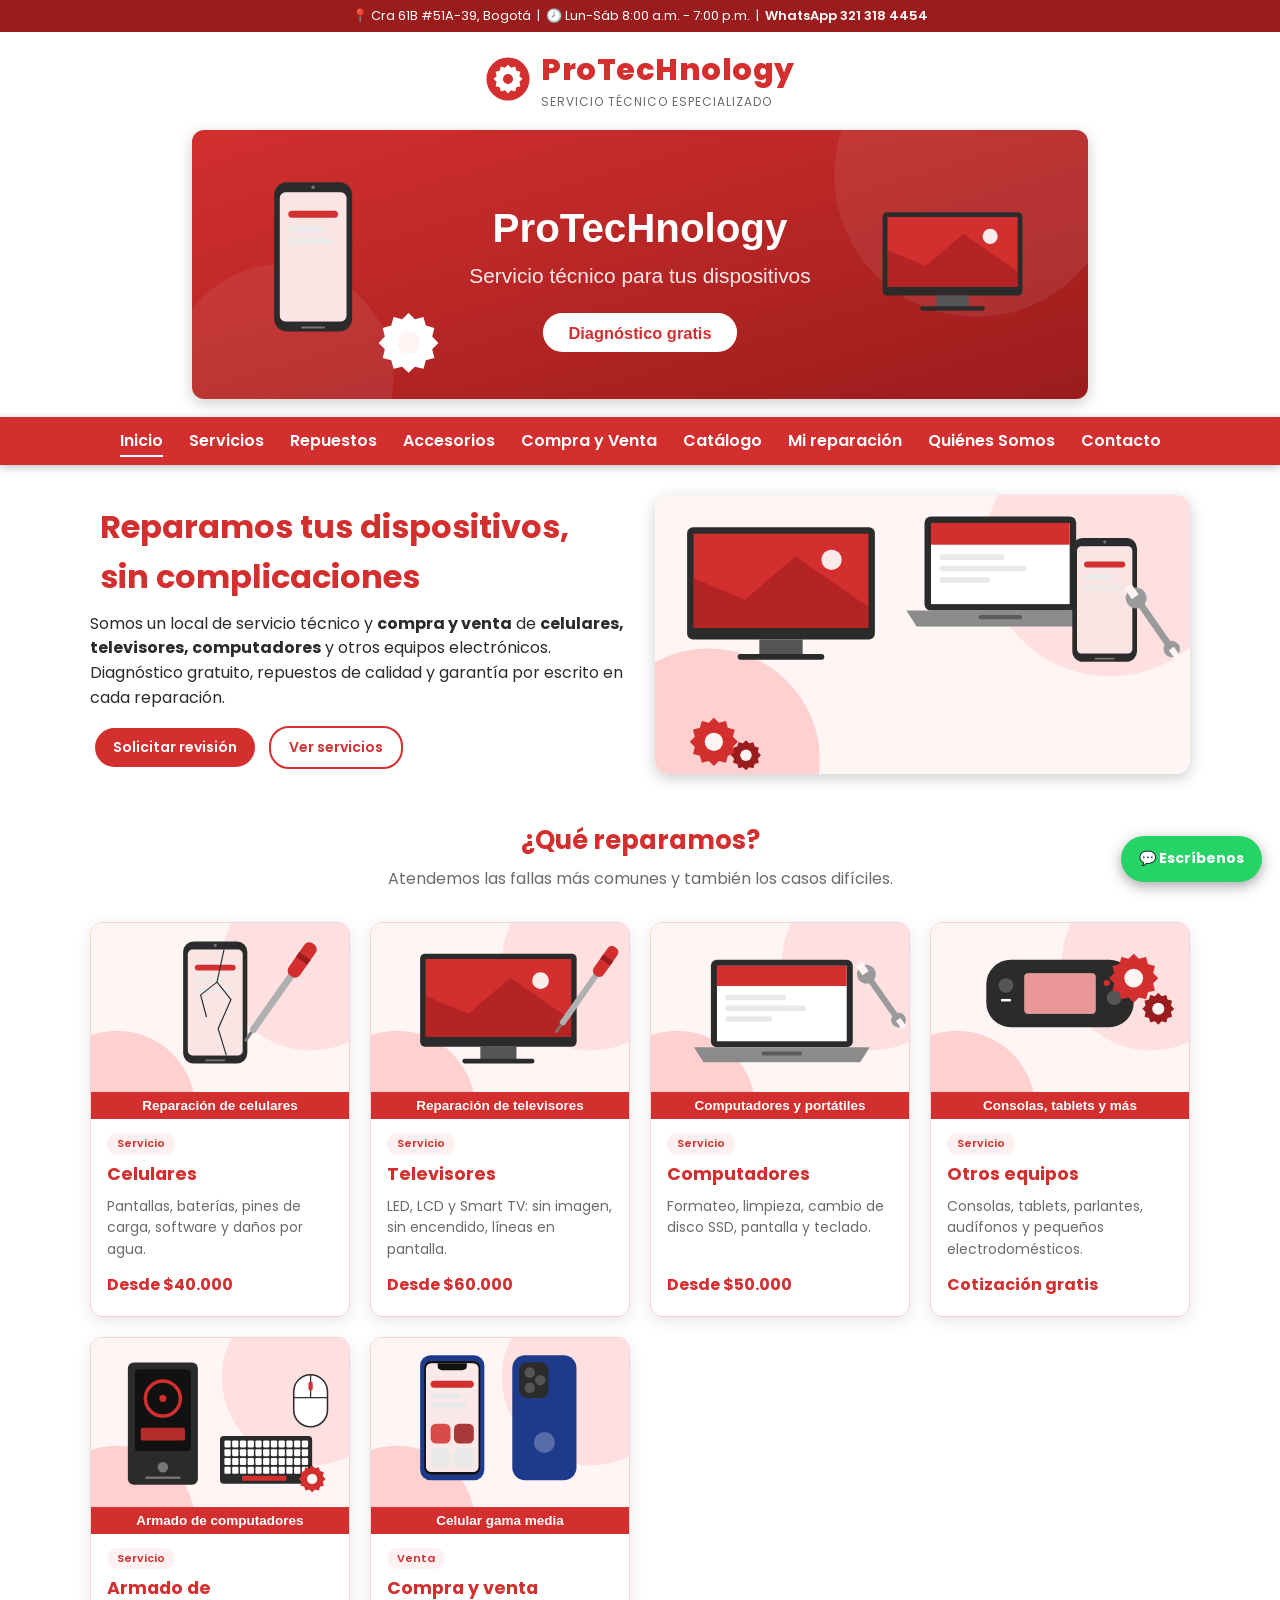
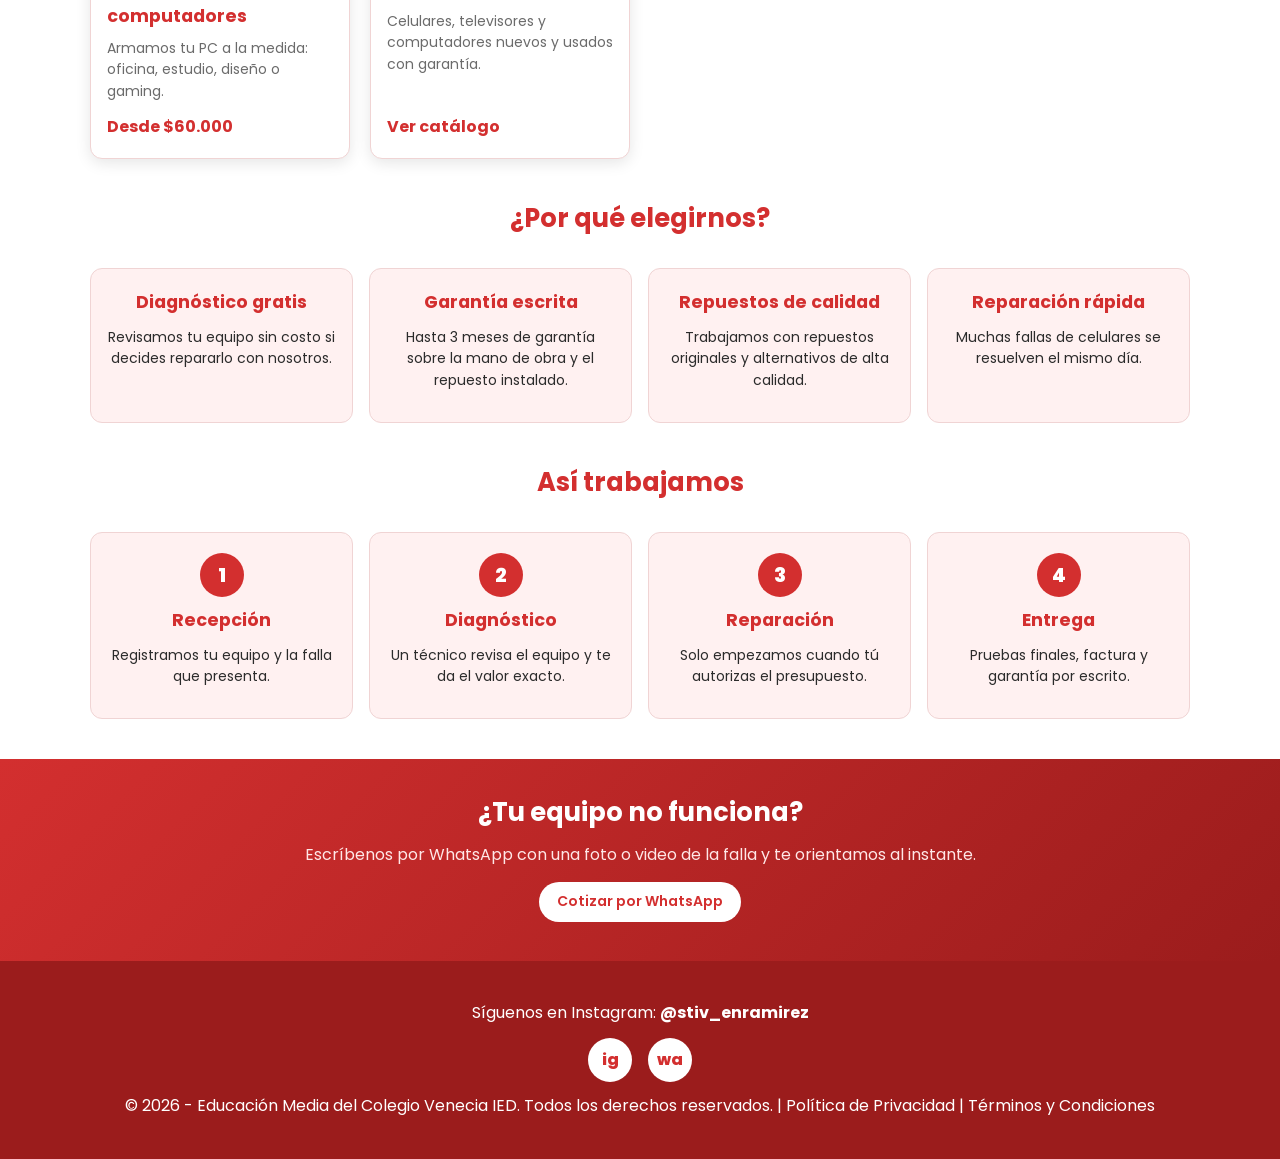
<file: index.html>
<!DOCTYPE html>
<html lang="es">
<head>
  <meta charset="UTF-8">
  <meta name="viewport" content="width=device-width, initial-scale=1.0">
  <title>ProTecHnology - Inicio</title>
  <link rel="icon" href="Imagenes/icono.svg" type="image/svg+xml">
  <link href="https://fonts.googleapis.com/css2?family=Poppins:wght@400;600;800&display=swap" rel="stylesheet">
  <link rel="stylesheet" href="estilos.css">
</head>
<body>

  <div class="topbar">
    📍 Cra 61B #51A-39, Bogotá &nbsp;|&nbsp; 🕗 Lun-Sáb 8:00 a.m. - 7:00 p.m. &nbsp;|&nbsp;
    <a href="https://wa.me/573213184454">WhatsApp 321 318 4454</a>
  </div>

  <div class="marca">
    <img src="Imagenes/icono.svg" alt="Logo ProTecHnology">
    <span>ProTecHnology<small>SERVICIO TÉCNICO ESPECIALIZADO</small></span>
  </div>

  <!-- Banners automáticos -->
  <div class="slideshow-container" id="banner-slideshow">
    <img src="Imagenes/banner1.svg" class="slides active" alt="ProTecHnology servicio técnico">
    <img src="Imagenes/banner2.svg" class="slides" alt="Reparación de celulares">
    <img src="Imagenes/banner3.svg" class="slides" alt="Reparación de TV y computadores">
    <img src="Imagenes/banner4.svg" class="slides" alt="Repuestos y accesorios">
  </div>

  <!-- Menú -->
  <div class="menu">
    <ul>
      <li><a href="inicio.html" class="activo">Inicio</a></li>
      <li><a href="Servicios.html">Servicios</a></li>
      <li><a href="Repuestos.html">Repuestos</a></li>
      <li><a href="Accesorios.html">Accesorios</a></li>
      <li><a href="Venta.html">Compra y Venta</a></li>
      <li><a href="Catalogo.html">Catálogo</a></li>
      <li><a href="Estado.html">Mi reparación</a></li>
      <li><a href="Quienes_Somos.html">Quiénes Somos</a></li>
      <li><a href="Contacto.html">Contacto</a></li>
    </ul>
  </div>


  <div class="contenedor hero">
    <div>
      <h2>Reparamos tus dispositivos, sin complicaciones</h2>
      <p>Somos un local de servicio técnico y <b>compra y venta</b> de <b>celulares, televisores, computadores</b> y otros equipos electrónicos.
         Diagnóstico gratuito, repuestos de calidad y garantía por escrito en cada reparación.</p>
      <a class="boton" href="Contacto.html">Solicitar revisión</a>
      <a class="boton blanco" href="Servicios.html">Ver servicios</a>
    </div>
    <div><img src="Imagenes/hero.svg" alt="Reparación de celulares, TV y computadores"></div>
  </div>

  <h2>¿Qué reparamos?</h2>
  <p class="sub">Atendemos las fallas más comunes y también los casos difíciles.</p>
  <div class="contenedor grid">
      <div class="tarjeta">
        <img src="Imagenes/celular-reparacion.svg" alt="Celulares">
        <div class="cuerpo">
          <span class="etiqueta">Servicio</span>
          <h3>Celulares</h3>
          <p>Pantallas, baterías, pines de carga, software y daños por agua.</p>
          <div class="precio">Desde $40.000</div>
        </div>
      </div>
      <div class="tarjeta">
        <img src="Imagenes/tv-reparacion.svg" alt="Televisores">
        <div class="cuerpo">
          <span class="etiqueta">Servicio</span>
          <h3>Televisores</h3>
          <p>LED, LCD y Smart TV: sin imagen, sin encendido, líneas en pantalla.</p>
          <div class="precio">Desde $60.000</div>
        </div>
      </div>
      <div class="tarjeta">
        <img src="Imagenes/pc-reparacion.svg" alt="Computadores">
        <div class="cuerpo">
          <span class="etiqueta">Servicio</span>
          <h3>Computadores</h3>
          <p>Formateo, limpieza, cambio de disco SSD, pantalla y teclado.</p>
          <div class="precio">Desde $50.000</div>
        </div>
      </div>
      <div class="tarjeta">
        <img src="Imagenes/otros-reparacion.svg" alt="Otros equipos">
        <div class="cuerpo">
          <span class="etiqueta">Servicio</span>
          <h3>Otros equipos</h3>
          <p>Consolas, tablets, parlantes, audífonos y pequeños electrodomésticos.</p>
          <div class="precio">Cotización gratis</div>
        </div>
      </div>
      <div class="tarjeta">
        <img src="Imagenes/armado-pc.svg" alt="Armado de computadores">
        <div class="cuerpo">
          <span class="etiqueta">Servicio</span>
          <h3>Armado de computadores</h3>
          <p>Armamos tu PC a la medida: oficina, estudio, diseño o gaming.</p>
          <div class="precio">Desde $60.000</div>
        </div>
      </div>
      <div class="tarjeta">
        <img src="Imagenes/venta-cel1.svg" alt="Compra y venta">
        <div class="cuerpo">
          <span class="etiqueta">Venta</span>
          <h3>Compra y venta</h3>
          <p>Celulares, televisores y computadores nuevos y usados con garantía.</p>
          <div class="precio">Ver catálogo</div>
        </div>
      </div>
  </div>

  <h2>¿Por qué elegirnos?</h2>
  <div class="contenedor ventajas">
    <div class="ventaja"><h3>Diagnóstico gratis</h3><p>Revisamos tu equipo sin costo si decides repararlo con nosotros.</p></div>
    <div class="ventaja"><h3>Garantía escrita</h3><p>Hasta 3 meses de garantía sobre la mano de obra y el repuesto instalado.</p></div>
    <div class="ventaja"><h3>Repuestos de calidad</h3><p>Trabajamos con repuestos originales y alternativos de alta calidad.</p></div>
    <div class="ventaja"><h3>Reparación rápida</h3><p>Muchas fallas de celulares se resuelven el mismo día.</p></div>
  </div>

  <h2>Así trabajamos</h2>
  <div class="contenedor ventajas">
    <div class="ventaja"><div class="num">1</div><h3>Recepción</h3><p>Registramos tu equipo y la falla que presenta.</p></div>
    <div class="ventaja"><div class="num">2</div><h3>Diagnóstico</h3><p>Un técnico revisa el equipo y te da el valor exacto.</p></div>
    <div class="ventaja"><div class="num">3</div><h3>Reparación</h3><p>Solo empezamos cuando tú autorizas el presupuesto.</p></div>
    <div class="ventaja"><div class="num">4</div><h3>Entrega</h3><p>Pruebas finales, factura y garantía por escrito.</p></div>
  </div>

  <div class="franja">
    <h2>¿Tu equipo no funciona?</h2>
    <p>Escríbenos por WhatsApp con una foto o video de la falla y te orientamos al instante.</p>
    <a class="boton" href="https://wa.me/573213184454" target="_blank">Cotizar por WhatsApp</a>
  </div>


  <a class="wa" href="https://wa.me/573213184454" target="_blank">💬 Escríbenos</a>

  <footer>
    <p>Síguenos en Instagram: <a href="https://www.instagram.com/stiv_enramirez/" target="_blank"><b>@stiv_enramirez</b></a></p>
    <div class="social-icons">
      <a href="https://www.instagram.com/stiv_enramirez/" target="_blank" title="Instagram @stiv_enramirez">ig</a>
      <a href="https://wa.me/573213184454" target="_blank" title="WhatsApp">wa</a>
    </div>
    <p>
      &copy; 2026 - Educación Media del Colegio Venecia IED. Todos los derechos reservados. |
      <a href="https://www.mintic.gov.co/portal/inicio/Secciones-auxiliares/Politicas/2627:Politicas-de-Privacidad-y-Condiciones-de-Uso">Política de Privacidad</a> |
      <a href="https://www.sic.gov.co/politica-privacidad">Términos y Condiciones</a>
    </p>
  </footer>


  <script src="script.js"></script>
</body>
</html>
</file>
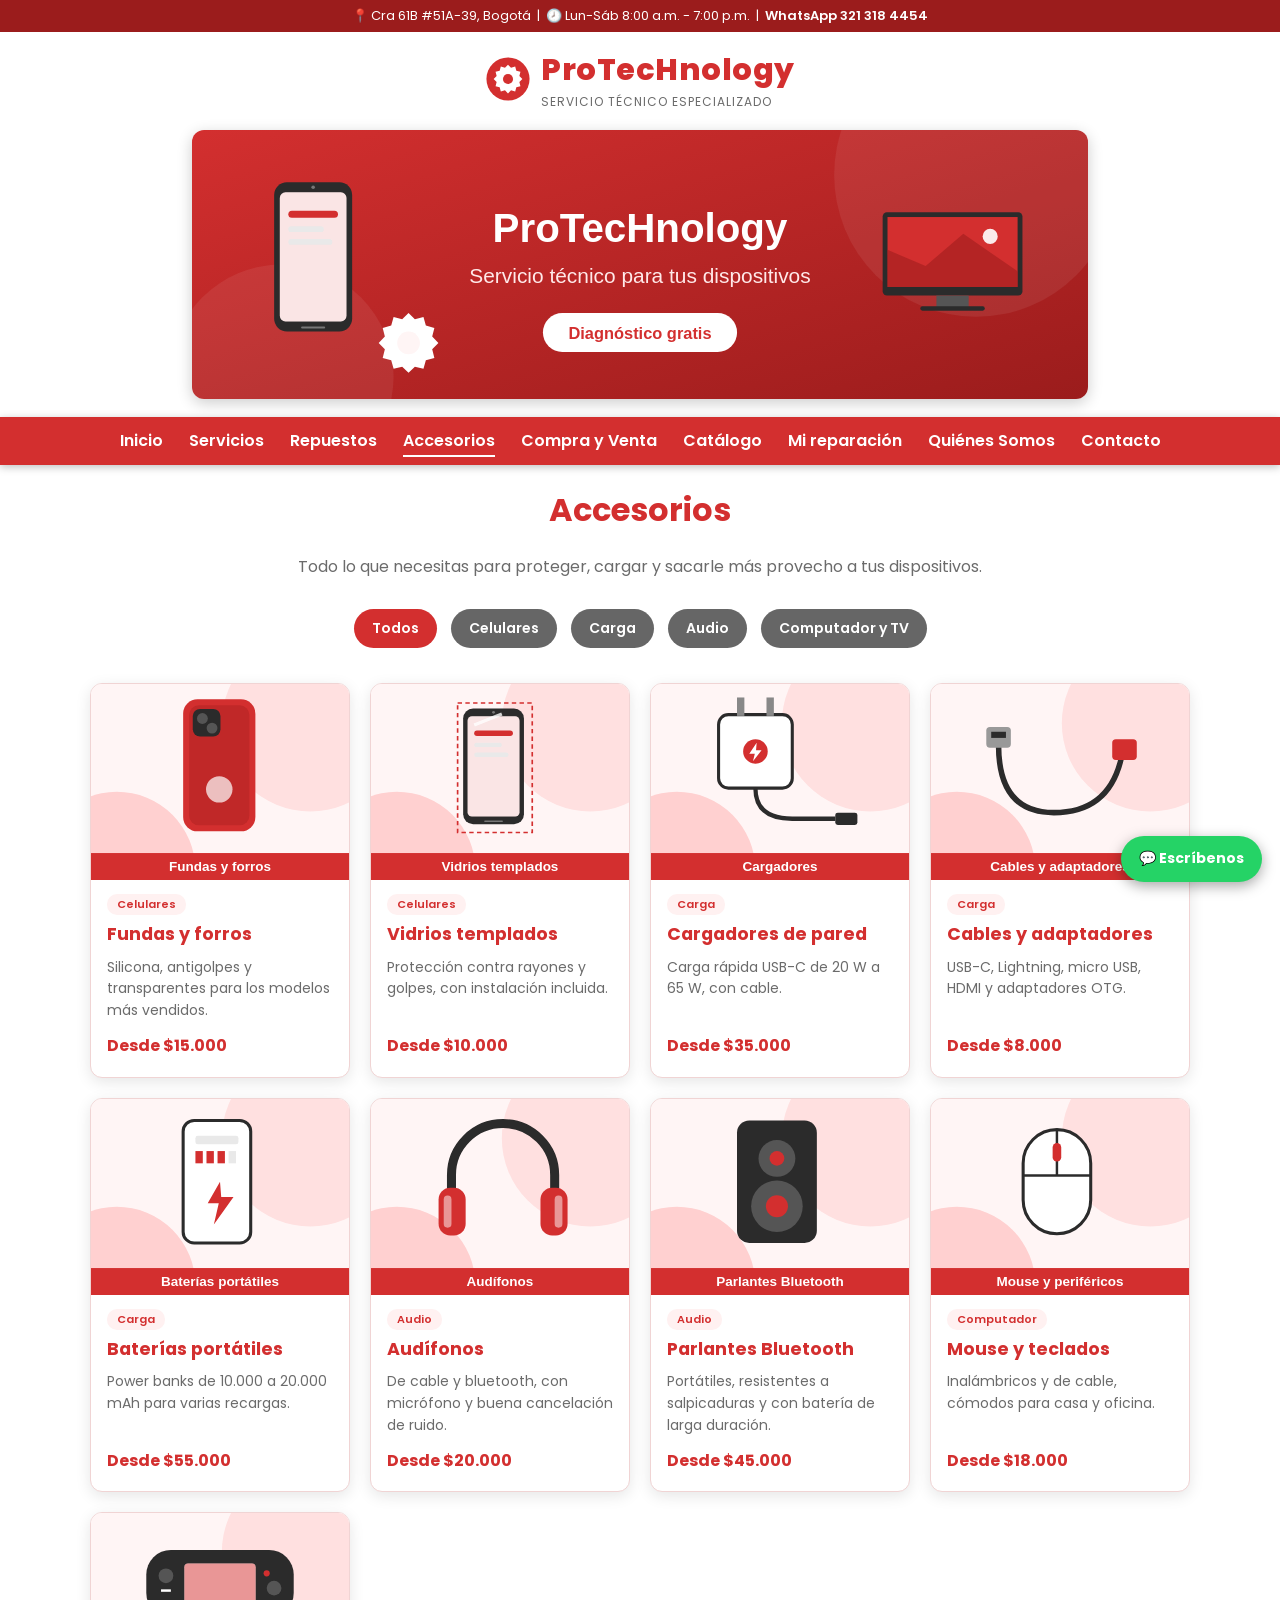
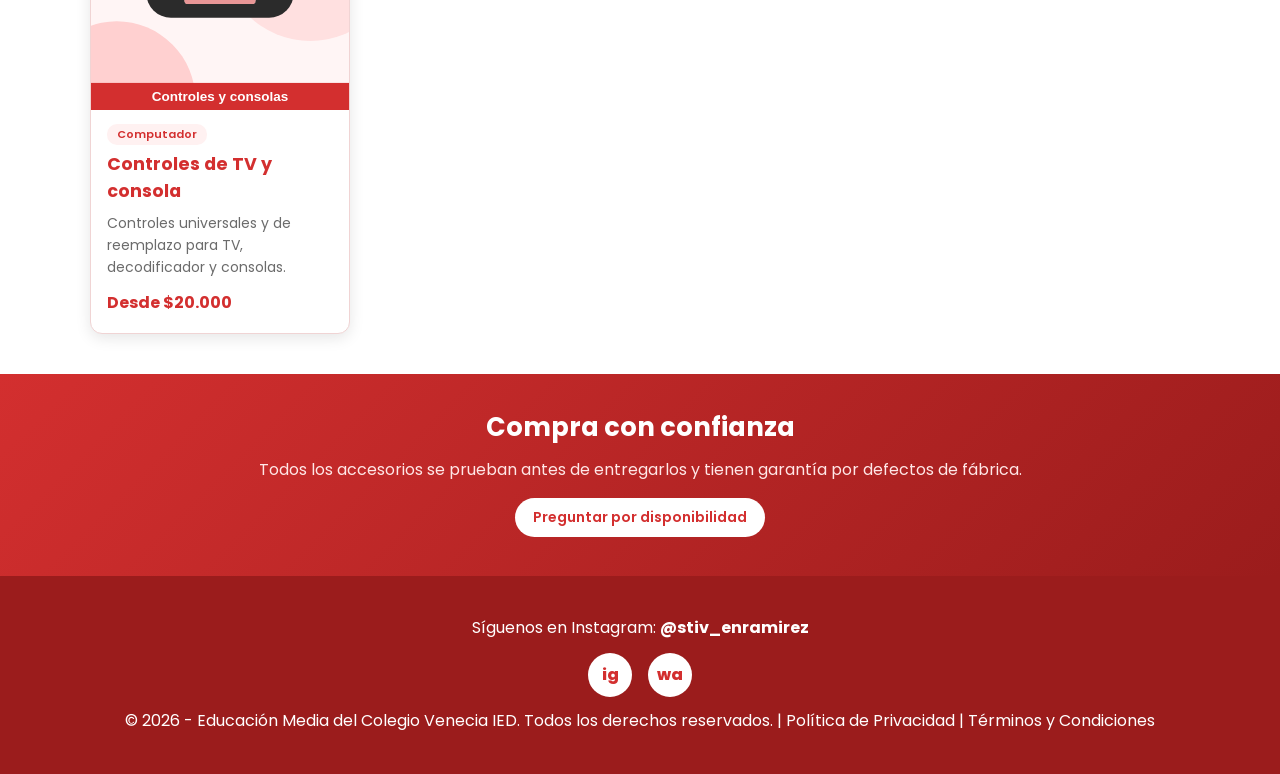
<file: Accesorios.html>
<!DOCTYPE html>
<html lang="es">
<head>
  <meta charset="UTF-8">
  <meta name="viewport" content="width=device-width, initial-scale=1.0">
  <title>ProTecHnology - Accesorios</title>
  <link rel="icon" href="Imagenes/icono.svg" type="image/svg+xml">
  <link href="https://fonts.googleapis.com/css2?family=Poppins:wght@400;600;800&display=swap" rel="stylesheet">
  <link rel="stylesheet" href="estilos.css">
</head>
<body>

  <div class="topbar">
    📍 Cra 61B #51A-39, Bogotá &nbsp;|&nbsp; 🕗 Lun-Sáb 8:00 a.m. - 7:00 p.m. &nbsp;|&nbsp;
    <a href="https://wa.me/573213184454">WhatsApp 321 318 4454</a>
  </div>

  <div class="marca">
    <img src="Imagenes/icono.svg" alt="Logo ProTecHnology">
    <span>ProTecHnology<small>SERVICIO TÉCNICO ESPECIALIZADO</small></span>
  </div>

  <!-- Banners automáticos -->
  <div class="slideshow-container" id="banner-slideshow">
    <img src="Imagenes/banner1.svg" class="slides active" alt="ProTecHnology servicio técnico">
    <img src="Imagenes/banner2.svg" class="slides" alt="Reparación de celulares">
    <img src="Imagenes/banner3.svg" class="slides" alt="Reparación de TV y computadores">
    <img src="Imagenes/banner4.svg" class="slides" alt="Repuestos y accesorios">
  </div>

  <!-- Menú -->
  <div class="menu">
    <ul>
      <li><a href="inicio.html">Inicio</a></li>
      <li><a href="Servicios.html">Servicios</a></li>
      <li><a href="Repuestos.html">Repuestos</a></li>
      <li><a href="Accesorios.html" class="activo">Accesorios</a></li>
      <li><a href="Venta.html">Compra y Venta</a></li>
      <li><a href="Catalogo.html">Catálogo</a></li>
      <li><a href="Estado.html">Mi reparación</a></li>
      <li><a href="Quienes_Somos.html">Quiénes Somos</a></li>
      <li><a href="Contacto.html">Contacto</a></li>
    </ul>
  </div>


  <h1>Accesorios</h1>
  <p class="sub">Todo lo que necesitas para proteger, cargar y sacarle más provecho a tus dispositivos.</p>

  <div class="gallery-buttons filtros">
    <button class="active" onclick="filtrar('todos',this)">Todos</button>
    <button onclick="filtrar('celulares',this)">Celulares</button>
    <button onclick="filtrar('carga',this)">Carga</button>
    <button onclick="filtrar('audio',this)">Audio</button>
    <button onclick="filtrar('computador',this)">Computador y TV</button>
  </div>

  <div class="contenedor grid">
      <div class="tarjeta producto" data-cat="celulares">
        <img src="Imagenes/forro.svg" alt="Fundas y forros">
        <div class="cuerpo">
          <span class="etiqueta">Celulares</span>
          <h3>Fundas y forros</h3>
          <p>Silicona, antigolpes y transparentes para los modelos más vendidos.</p>
          <div class="precio">Desde $15.000</div>
        </div>
      </div>
      <div class="tarjeta producto" data-cat="celulares">
        <img src="Imagenes/protector.svg" alt="Vidrios templados">
        <div class="cuerpo">
          <span class="etiqueta">Celulares</span>
          <h3>Vidrios templados</h3>
          <p>Protección contra rayones y golpes, con instalación incluida.</p>
          <div class="precio">Desde $10.000</div>
        </div>
      </div>
      <div class="tarjeta producto" data-cat="carga">
        <img src="Imagenes/cargador.svg" alt="Cargadores de pared">
        <div class="cuerpo">
          <span class="etiqueta">Carga</span>
          <h3>Cargadores de pared</h3>
          <p>Carga rápida USB-C de 20 W a 65 W, con cable.</p>
          <div class="precio">Desde $35.000</div>
        </div>
      </div>
      <div class="tarjeta producto" data-cat="carga">
        <img src="Imagenes/cable.svg" alt="Cables y adaptadores">
        <div class="cuerpo">
          <span class="etiqueta">Carga</span>
          <h3>Cables y adaptadores</h3>
          <p>USB-C, Lightning, micro USB, HDMI y adaptadores OTG.</p>
          <div class="precio">Desde $8.000</div>
        </div>
      </div>
      <div class="tarjeta producto" data-cat="carga">
        <img src="Imagenes/powerbank.svg" alt="Baterías portátiles">
        <div class="cuerpo">
          <span class="etiqueta">Carga</span>
          <h3>Baterías portátiles</h3>
          <p>Power banks de 10.000 a 20.000 mAh para varias recargas.</p>
          <div class="precio">Desde $55.000</div>
        </div>
      </div>
      <div class="tarjeta producto" data-cat="audio">
        <img src="Imagenes/audifonos.svg" alt="Audífonos">
        <div class="cuerpo">
          <span class="etiqueta">Audio</span>
          <h3>Audífonos</h3>
          <p>De cable y bluetooth, con micrófono y buena cancelación de ruido.</p>
          <div class="precio">Desde $20.000</div>
        </div>
      </div>
      <div class="tarjeta producto" data-cat="audio">
        <img src="Imagenes/parlante.svg" alt="Parlantes Bluetooth">
        <div class="cuerpo">
          <span class="etiqueta">Audio</span>
          <h3>Parlantes Bluetooth</h3>
          <p>Portátiles, resistentes a salpicaduras y con batería de larga duración.</p>
          <div class="precio">Desde $45.000</div>
        </div>
      </div>
      <div class="tarjeta producto" data-cat="computador">
        <img src="Imagenes/mouse.svg" alt="Mouse y teclados">
        <div class="cuerpo">
          <span class="etiqueta">Computador</span>
          <h3>Mouse y teclados</h3>
          <p>Inalámbricos y de cable, cómodos para casa y oficina.</p>
          <div class="precio">Desde $18.000</div>
        </div>
      </div>
      <div class="tarjeta producto" data-cat="computador">
        <img src="Imagenes/control.svg" alt="Controles de TV y consola">
        <div class="cuerpo">
          <span class="etiqueta">Computador</span>
          <h3>Controles de TV y consola</h3>
          <p>Controles universales y de reemplazo para TV, decodificador y consolas.</p>
          <div class="precio">Desde $20.000</div>
        </div>
      </div>
  </div>

  <div class="franja">
    <h2>Compra con confianza</h2>
    <p>Todos los accesorios se prueban antes de entregarlos y tienen garantía por defectos de fábrica.</p>
    <a class="boton" href="https://wa.me/573213184454" target="_blank">Preguntar por disponibilidad</a>
  </div>


  <a class="wa" href="https://wa.me/573213184454" target="_blank">💬 Escríbenos</a>

  <footer>
    <p>Síguenos en Instagram: <a href="https://www.instagram.com/stiv_enramirez/" target="_blank"><b>@stiv_enramirez</b></a></p>
    <div class="social-icons">
      <a href="https://www.instagram.com/stiv_enramirez/" target="_blank" title="Instagram @stiv_enramirez">ig</a>
      <a href="https://wa.me/573213184454" target="_blank" title="WhatsApp">wa</a>
    </div>
    <p>
      &copy; 2026 - Educación Media del Colegio Venecia IED. Todos los derechos reservados. |
      <a href="https://www.mintic.gov.co/portal/inicio/Secciones-auxiliares/Politicas/2627:Politicas-de-Privacidad-y-Condiciones-de-Uso">Política de Privacidad</a> |
      <a href="https://www.sic.gov.co/politica-privacidad">Términos y Condiciones</a>
    </p>
  </footer>


  <script src="script.js"></script>
</body>
</html>
</file>
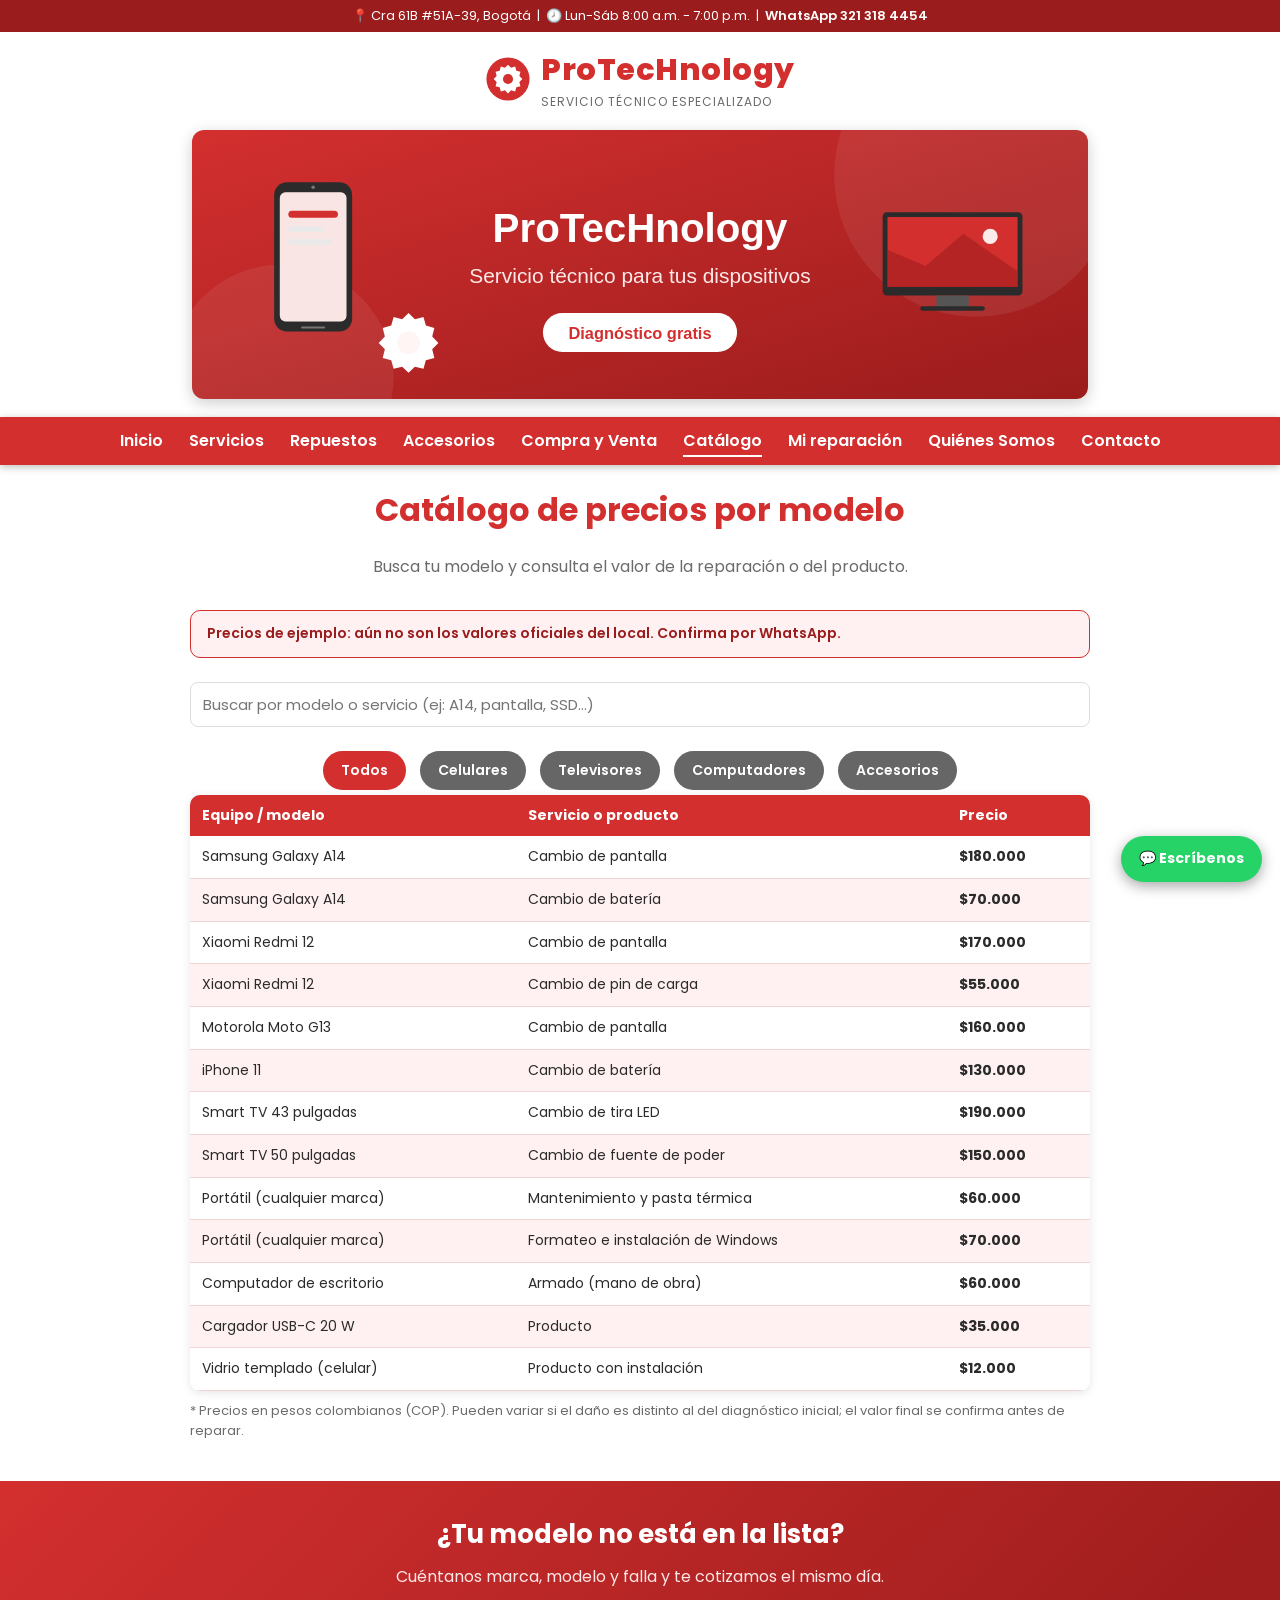
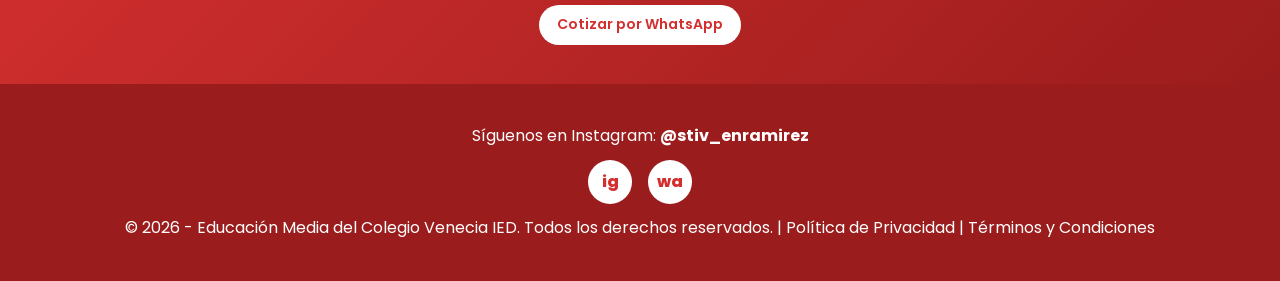
<file: Catalogo.html>
<!DOCTYPE html>
<html lang="es">
<head>
  <meta charset="UTF-8">
  <meta name="viewport" content="width=device-width, initial-scale=1.0">
  <title>ProTecHnology - Catálogo</title>
  <link rel="icon" href="Imagenes/icono.svg" type="image/svg+xml">
  <link href="https://fonts.googleapis.com/css2?family=Poppins:wght@400;600;800&display=swap" rel="stylesheet">
  <link rel="stylesheet" href="estilos.css">
</head>
<body>

  <div class="topbar">
    📍 Cra 61B #51A-39, Bogotá &nbsp;|&nbsp; 🕗 Lun-Sáb 8:00 a.m. - 7:00 p.m. &nbsp;|&nbsp;
    <a href="https://wa.me/573213184454">WhatsApp 321 318 4454</a>
  </div>

  <div class="marca">
    <img src="Imagenes/icono.svg" alt="Logo ProTecHnology">
    <span>ProTecHnology<small>SERVICIO TÉCNICO ESPECIALIZADO</small></span>
  </div>

  <!-- Banners automáticos -->
  <div class="slideshow-container" id="banner-slideshow">
    <img src="Imagenes/banner1.svg" class="slides active" alt="ProTecHnology servicio técnico">
    <img src="Imagenes/banner2.svg" class="slides" alt="Reparación de celulares">
    <img src="Imagenes/banner3.svg" class="slides" alt="Reparación de TV y computadores">
    <img src="Imagenes/banner4.svg" class="slides" alt="Repuestos y accesorios">
  </div>

  <!-- Menú -->
  <div class="menu">
    <ul>
      <li><a href="inicio.html">Inicio</a></li>
      <li><a href="Servicios.html">Servicios</a></li>
      <li><a href="Repuestos.html">Repuestos</a></li>
      <li><a href="Accesorios.html">Accesorios</a></li>
      <li><a href="Venta.html">Compra y Venta</a></li>
      <li><a href="Catalogo.html" class="activo">Catálogo</a></li>
      <li><a href="Estado.html">Mi reparación</a></li>
      <li><a href="Quienes_Somos.html">Quiénes Somos</a></li>
      <li><a href="Contacto.html">Contacto</a></li>
    </ul>
  </div>


  <h1>Catálogo de precios por modelo</h1>
  <p class="sub">Busca tu modelo y consulta el valor de la reparación o del producto.</p>
  <div class="contenedor" style="max-width:900px">
    <div id="aviso-catalogo"></div>
    <input id="buscar-catalogo" type="search" placeholder="Buscar por modelo o servicio (ej: A14, pantalla, SSD…)" oninput="renderCatalogo()">
    <div class="gallery-buttons filtros" id="filtros-catalogo">
      <button class="active" onclick="filtrarCatalogo('todos',this)">Todos</button>
      <button onclick="filtrarCatalogo('celulares',this)">Celulares</button>
      <button onclick="filtrarCatalogo('televisores',this)">Televisores</button>
      <button onclick="filtrarCatalogo('computadores',this)">Computadores</button>
      <button onclick="filtrarCatalogo('accesorios',this)">Accesorios</button>
    </div>
    <table>
      <thead><tr><th>Equipo / modelo</th><th>Servicio o producto</th><th>Precio</th></tr></thead>
      <tbody id="tabla-catalogo"></tbody>
    </table>
    <p class="nota" id="vacio-catalogo" style="display:none;text-align:center">No encontramos ese modelo. Escríbenos por WhatsApp y te cotizamos.</p>
    <p class="nota">* Precios en pesos colombianos (COP). Pueden variar si el daño es distinto al del diagnóstico inicial; el valor final se confirma antes de reparar.</p>
  </div>
  <div class="franja">
    <h2>¿Tu modelo no está en la lista?</h2>
    <p>Cuéntanos marca, modelo y falla y te cotizamos el mismo día.</p>
    <a class="boton" href="https://wa.me/573213184454" target="_blank">Cotizar por WhatsApp</a>
  </div>


  <a class="wa" href="https://wa.me/573213184454" target="_blank">💬 Escríbenos</a>

  <footer>
    <p>Síguenos en Instagram: <a href="https://www.instagram.com/stiv_enramirez/" target="_blank"><b>@stiv_enramirez</b></a></p>
    <div class="social-icons">
      <a href="https://www.instagram.com/stiv_enramirez/" target="_blank" title="Instagram @stiv_enramirez">ig</a>
      <a href="https://wa.me/573213184454" target="_blank" title="WhatsApp">wa</a>
    </div>
    <p>
      &copy; 2026 - Educación Media del Colegio Venecia IED. Todos los derechos reservados. |
      <a href="https://www.mintic.gov.co/portal/inicio/Secciones-auxiliares/Politicas/2627:Politicas-de-Privacidad-y-Condiciones-de-Uso">Política de Privacidad</a> |
      <a href="https://www.sic.gov.co/politica-privacidad">Términos y Condiciones</a>
    </p>
  </footer>

<script src="catalogo.js"></script>
  <script src="script.js"></script>
</body>
</html>
</file>
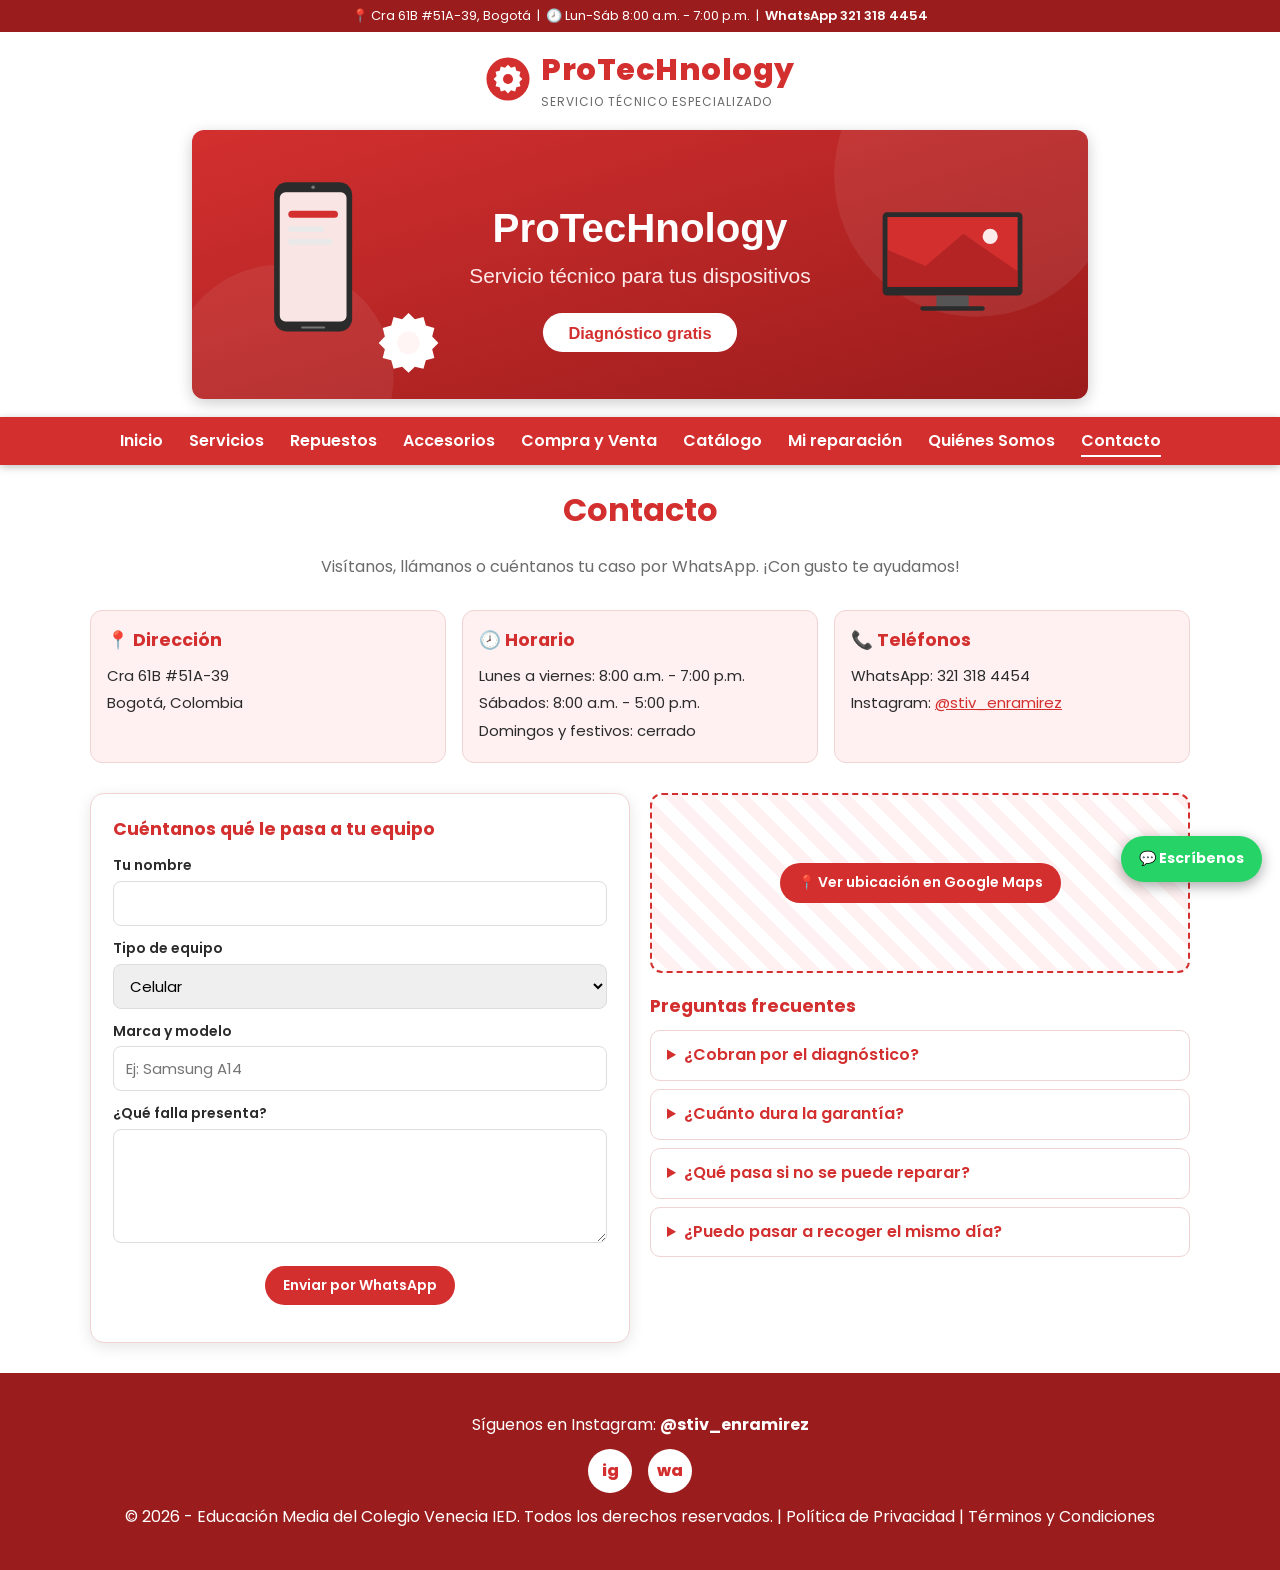
<file: Contacto.html>
<!DOCTYPE html>
<html lang="es">
<head>
  <meta charset="UTF-8">
  <meta name="viewport" content="width=device-width, initial-scale=1.0">
  <title>ProTecHnology - Contacto</title>
  <link rel="icon" href="Imagenes/icono.svg" type="image/svg+xml">
  <link href="https://fonts.googleapis.com/css2?family=Poppins:wght@400;600;800&display=swap" rel="stylesheet">
  <link rel="stylesheet" href="estilos.css">
</head>
<body>

  <div class="topbar">
    📍 Cra 61B #51A-39, Bogotá &nbsp;|&nbsp; 🕗 Lun-Sáb 8:00 a.m. - 7:00 p.m. &nbsp;|&nbsp;
    <a href="https://wa.me/573213184454">WhatsApp 321 318 4454</a>
  </div>

  <div class="marca">
    <img src="Imagenes/icono.svg" alt="Logo ProTecHnology">
    <span>ProTecHnology<small>SERVICIO TÉCNICO ESPECIALIZADO</small></span>
  </div>

  <!-- Banners automáticos -->
  <div class="slideshow-container" id="banner-slideshow">
    <img src="Imagenes/banner1.svg" class="slides active" alt="ProTecHnology servicio técnico">
    <img src="Imagenes/banner2.svg" class="slides" alt="Reparación de celulares">
    <img src="Imagenes/banner3.svg" class="slides" alt="Reparación de TV y computadores">
    <img src="Imagenes/banner4.svg" class="slides" alt="Repuestos y accesorios">
  </div>

  <!-- Menú -->
  <div class="menu">
    <ul>
      <li><a href="inicio.html">Inicio</a></li>
      <li><a href="Servicios.html">Servicios</a></li>
      <li><a href="Repuestos.html">Repuestos</a></li>
      <li><a href="Accesorios.html">Accesorios</a></li>
      <li><a href="Venta.html">Compra y Venta</a></li>
      <li><a href="Catalogo.html">Catálogo</a></li>
      <li><a href="Estado.html">Mi reparación</a></li>
      <li><a href="Quienes_Somos.html">Quiénes Somos</a></li>
      <li><a href="Contacto.html" class="activo">Contacto</a></li>
    </ul>
  </div>


  <h1>Contacto</h1>
  <p class="sub">Visítanos, llámanos o cuéntanos tu caso por WhatsApp. ¡Con gusto te ayudamos!</p>

  <div class="contenedor info-contacto">
    <div class="dato"><h3>📍 Dirección</h3><p>Cra 61B #51A-39</p><p>Bogotá, Colombia</p></div>
    <div class="dato"><h3>🕗 Horario</h3><p>Lunes a viernes: 8:00 a.m. - 7:00 p.m.</p><p>Sábados: 8:00 a.m. - 5:00 p.m.</p><p>Domingos y festivos: cerrado</p></div>
    <div class="dato"><h3>📞 Teléfonos</h3><p>WhatsApp: 321 318 4454</p><p>Instagram: <a href="https://www.instagram.com/stiv_enramirez/" target="_blank">@stiv_enramirez</a></p></div>
  </div>

  <div class="contenedor dos-col">
    <form onsubmit="enviarWhatsApp(event)">
      <h3>Cuéntanos qué le pasa a tu equipo</h3>
      <label for="nombre">Tu nombre</label>
      <input id="nombre" name="nombre" type="text" required>
      <label for="equipo">Tipo de equipo</label>
      <select id="equipo" name="equipo">
        <option>Celular</option><option>Televisor</option><option>Computador / portátil</option><option>Consola / tablet</option><option>Otro</option>
      </select>
      <label for="modelo">Marca y modelo</label>
      <input id="modelo" name="modelo" type="text" placeholder="Ej: Samsung A14" required>
      <label for="falla">¿Qué falla presenta?</label>
      <textarea id="falla" name="falla" rows="4" required></textarea>
      <p style="text-align:center"><button class="boton" type="submit">Enviar por WhatsApp</button></p>
    </form>

    <div>
      <div class="mapa"><a class="boton" target="_blank" href="https://www.google.com/maps/search/?api=1&query=Cra+61B+%2351A-39+Bogot%C3%A1+Colombia">📍 Ver ubicación en Google Maps</a></div>
      <h3 style="margin-top:20px">Preguntas frecuentes</h3>
      <details><summary>¿Cobran por el diagnóstico?</summary><p>No. Si decides reparar con nosotros, el diagnóstico es gratis. Si no, se cobra un valor simbólico.</p></details>
      <details><summary>¿Cuánto dura la garantía?</summary><p>Hasta 3 meses sobre el repuesto y la mano de obra. No cubre golpes, humedad ni mal uso posterior.</p></details>
      <details><summary>¿Qué pasa si no se puede reparar?</summary><p>No pagas la reparación. Te devolvemos el equipo tal como llegó.</p></details>
      <details><summary>¿Puedo pasar a recoger el mismo día?</summary><p>Muchas reparaciones de celular (pantalla, batería, pin de carga) quedan listas el mismo día.</p></details>
    </div>
  </div>


  <a class="wa" href="https://wa.me/573213184454" target="_blank">💬 Escríbenos</a>

  <footer>
    <p>Síguenos en Instagram: <a href="https://www.instagram.com/stiv_enramirez/" target="_blank"><b>@stiv_enramirez</b></a></p>
    <div class="social-icons">
      <a href="https://www.instagram.com/stiv_enramirez/" target="_blank" title="Instagram @stiv_enramirez">ig</a>
      <a href="https://wa.me/573213184454" target="_blank" title="WhatsApp">wa</a>
    </div>
    <p>
      &copy; 2026 - Educación Media del Colegio Venecia IED. Todos los derechos reservados. |
      <a href="https://www.mintic.gov.co/portal/inicio/Secciones-auxiliares/Politicas/2627:Politicas-de-Privacidad-y-Condiciones-de-Uso">Política de Privacidad</a> |
      <a href="https://www.sic.gov.co/politica-privacidad">Términos y Condiciones</a>
    </p>
  </footer>


  <script src="script.js"></script>
</body>
</html>
</file>
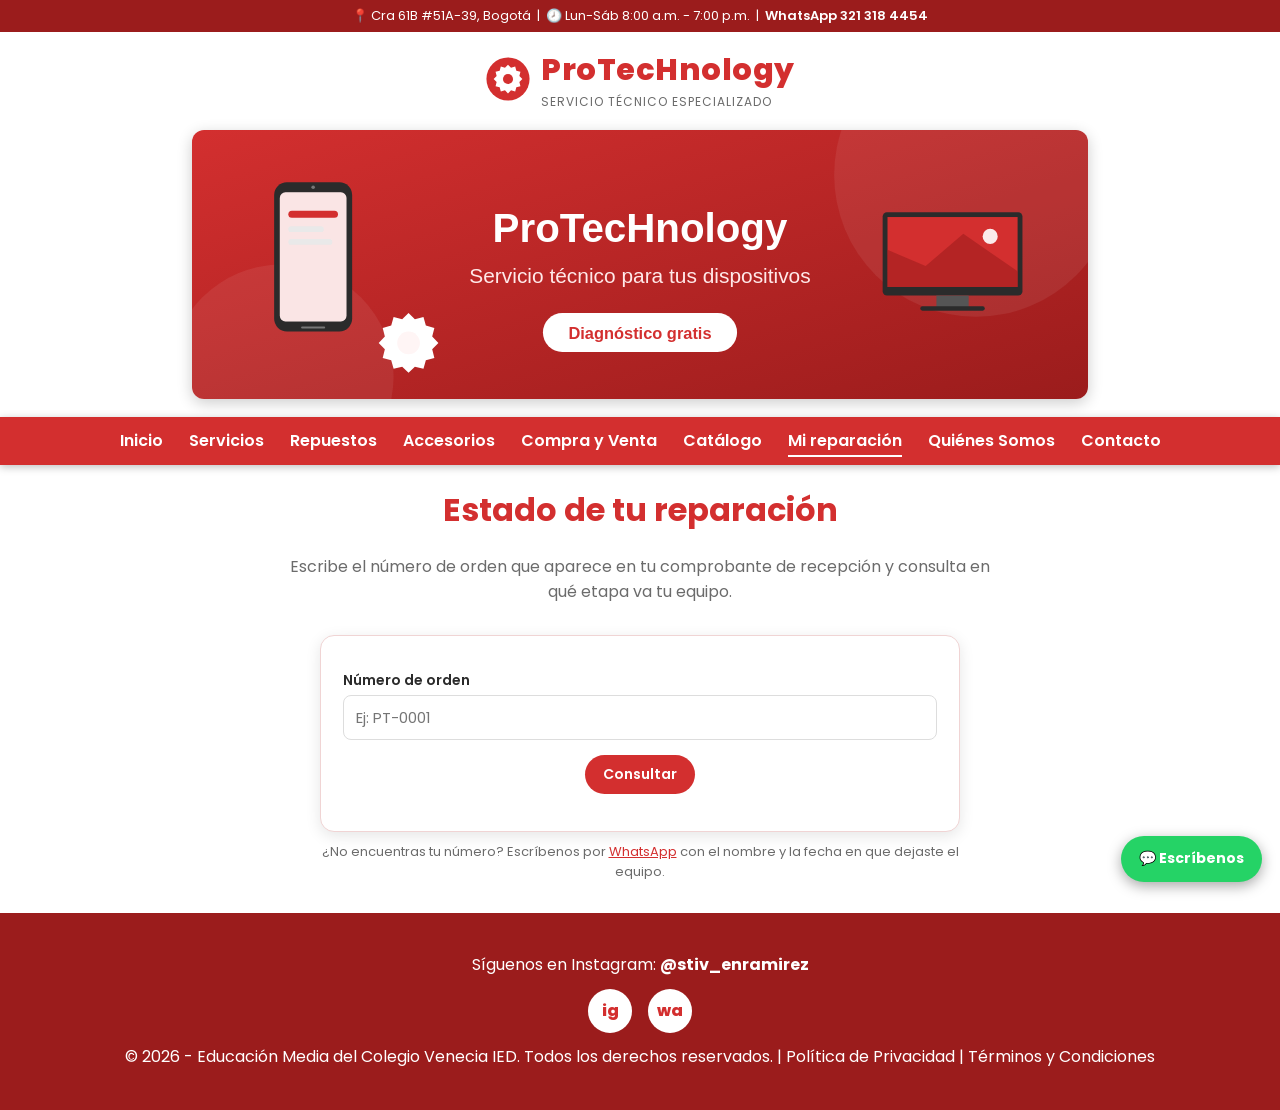
<file: Estado.html>
<!DOCTYPE html>
<html lang="es">
<head>
  <meta charset="UTF-8">
  <meta name="viewport" content="width=device-width, initial-scale=1.0">
  <title>ProTecHnology - Mi reparación</title>
  <link rel="icon" href="Imagenes/icono.svg" type="image/svg+xml">
  <link href="https://fonts.googleapis.com/css2?family=Poppins:wght@400;600;800&display=swap" rel="stylesheet">
  <link rel="stylesheet" href="estilos.css">
</head>
<body>

  <div class="topbar">
    📍 Cra 61B #51A-39, Bogotá &nbsp;|&nbsp; 🕗 Lun-Sáb 8:00 a.m. - 7:00 p.m. &nbsp;|&nbsp;
    <a href="https://wa.me/573213184454">WhatsApp 321 318 4454</a>
  </div>

  <div class="marca">
    <img src="Imagenes/icono.svg" alt="Logo ProTecHnology">
    <span>ProTecHnology<small>SERVICIO TÉCNICO ESPECIALIZADO</small></span>
  </div>

  <!-- Banners automáticos -->
  <div class="slideshow-container" id="banner-slideshow">
    <img src="Imagenes/banner1.svg" class="slides active" alt="ProTecHnology servicio técnico">
    <img src="Imagenes/banner2.svg" class="slides" alt="Reparación de celulares">
    <img src="Imagenes/banner3.svg" class="slides" alt="Reparación de TV y computadores">
    <img src="Imagenes/banner4.svg" class="slides" alt="Repuestos y accesorios">
  </div>

  <!-- Menú -->
  <div class="menu">
    <ul>
      <li><a href="inicio.html">Inicio</a></li>
      <li><a href="Servicios.html">Servicios</a></li>
      <li><a href="Repuestos.html">Repuestos</a></li>
      <li><a href="Accesorios.html">Accesorios</a></li>
      <li><a href="Venta.html">Compra y Venta</a></li>
      <li><a href="Catalogo.html">Catálogo</a></li>
      <li><a href="Estado.html" class="activo">Mi reparación</a></li>
      <li><a href="Quienes_Somos.html">Quiénes Somos</a></li>
      <li><a href="Contacto.html">Contacto</a></li>
    </ul>
  </div>


  <h1>Estado de tu reparación</h1>
  <p class="sub">Escribe el número de orden que aparece en tu comprobante de recepción y consulta en qué etapa va tu equipo.</p>

  <div class="contenedor" style="max-width:640px">
    <form onsubmit="buscarOrden(event)">
      <label for="orden">Número de orden</label>
      <input id="orden" type="text" placeholder="Ej: PT-0001" autocomplete="off" required>
      <p style="text-align:center"><button class="boton" type="submit">Consultar</button></p>
    </form>
    <div id="resultado-orden"></div>
    <p class="nota" style="text-align:center">¿No encuentras tu número? Escríbenos por <a href="https://wa.me/573213184454" target="_blank">WhatsApp</a> con el nombre y la fecha en que dejaste el equipo.</p>
  </div>


  <a class="wa" href="https://wa.me/573213184454" target="_blank">💬 Escríbenos</a>

  <footer>
    <p>Síguenos en Instagram: <a href="https://www.instagram.com/stiv_enramirez/" target="_blank"><b>@stiv_enramirez</b></a></p>
    <div class="social-icons">
      <a href="https://www.instagram.com/stiv_enramirez/" target="_blank" title="Instagram @stiv_enramirez">ig</a>
      <a href="https://wa.me/573213184454" target="_blank" title="WhatsApp">wa</a>
    </div>
    <p>
      &copy; 2026 - Educación Media del Colegio Venecia IED. Todos los derechos reservados. |
      <a href="https://www.mintic.gov.co/portal/inicio/Secciones-auxiliares/Politicas/2627:Politicas-de-Privacidad-y-Condiciones-de-Uso">Política de Privacidad</a> |
      <a href="https://www.sic.gov.co/politica-privacidad">Términos y Condiciones</a>
    </p>
  </footer>

<script src="ordenes.js"></script>
  <script src="script.js"></script>
</body>
</html>
</file>
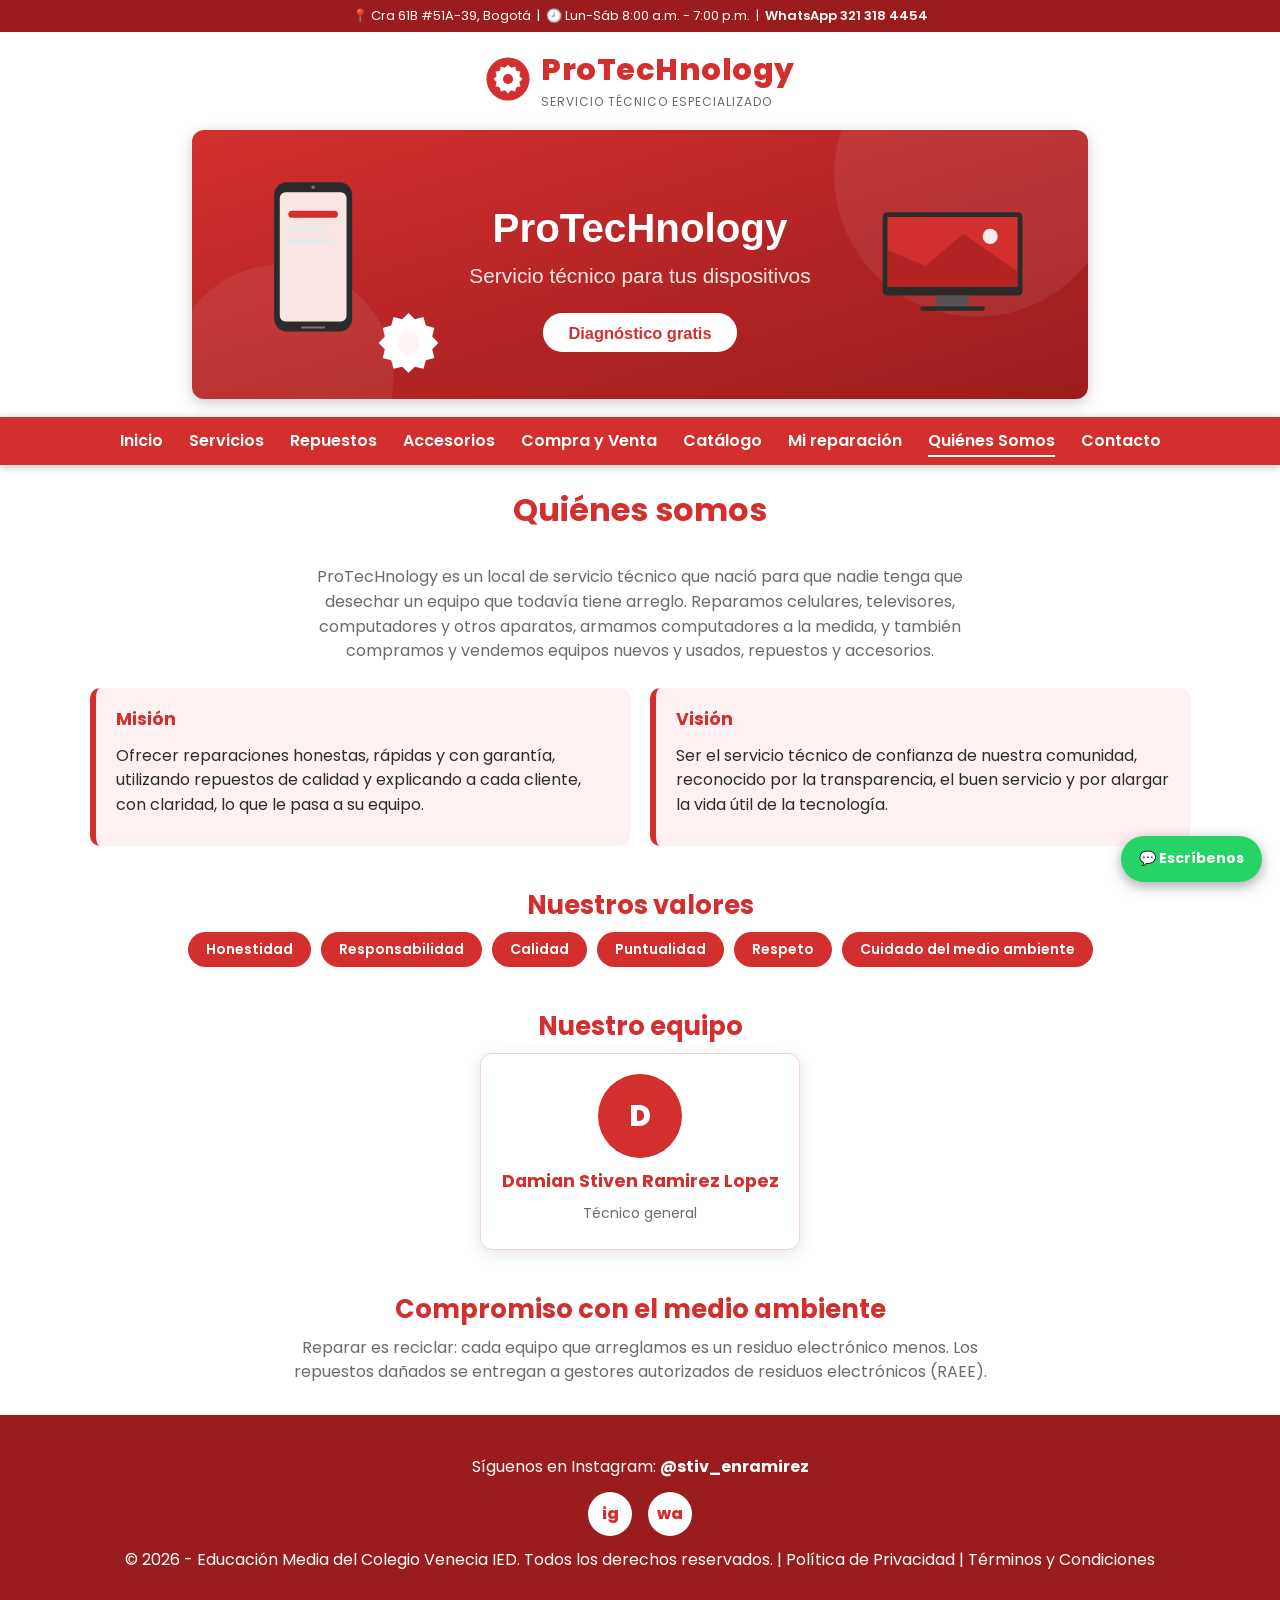
<file: Quienes_Somos.html>
<!DOCTYPE html>
<html lang="es">
<head>
  <meta charset="UTF-8">
  <meta name="viewport" content="width=device-width, initial-scale=1.0">
  <title>ProTecHnology - Quiénes Somos</title>
  <link rel="icon" href="Imagenes/icono.svg" type="image/svg+xml">
  <link href="https://fonts.googleapis.com/css2?family=Poppins:wght@400;600;800&display=swap" rel="stylesheet">
  <link rel="stylesheet" href="estilos.css">
</head>
<body>

  <div class="topbar">
    📍 Cra 61B #51A-39, Bogotá &nbsp;|&nbsp; 🕗 Lun-Sáb 8:00 a.m. - 7:00 p.m. &nbsp;|&nbsp;
    <a href="https://wa.me/573213184454">WhatsApp 321 318 4454</a>
  </div>

  <div class="marca">
    <img src="Imagenes/icono.svg" alt="Logo ProTecHnology">
    <span>ProTecHnology<small>SERVICIO TÉCNICO ESPECIALIZADO</small></span>
  </div>

  <!-- Banners automáticos -->
  <div class="slideshow-container" id="banner-slideshow">
    <img src="Imagenes/banner1.svg" class="slides active" alt="ProTecHnology servicio técnico">
    <img src="Imagenes/banner2.svg" class="slides" alt="Reparación de celulares">
    <img src="Imagenes/banner3.svg" class="slides" alt="Reparación de TV y computadores">
    <img src="Imagenes/banner4.svg" class="slides" alt="Repuestos y accesorios">
  </div>

  <!-- Menú -->
  <div class="menu">
    <ul>
      <li><a href="inicio.html">Inicio</a></li>
      <li><a href="Servicios.html">Servicios</a></li>
      <li><a href="Repuestos.html">Repuestos</a></li>
      <li><a href="Accesorios.html">Accesorios</a></li>
      <li><a href="Venta.html">Compra y Venta</a></li>
      <li><a href="Catalogo.html">Catálogo</a></li>
      <li><a href="Estado.html">Mi reparación</a></li>
      <li><a href="Quienes_Somos.html" class="activo">Quiénes Somos</a></li>
      <li><a href="Contacto.html">Contacto</a></li>
    </ul>
  </div>


  <h1>Quiénes somos</h1>
  <div class="contenedor">
    <p class="sub">ProTecHnology es un local de servicio técnico que nació para que nadie tenga que desechar un equipo que todavía tiene arreglo.
       Reparamos celulares, televisores, computadores y otros aparatos, armamos computadores a la medida, y también compramos y vendemos equipos nuevos y usados, repuestos y accesorios.</p>

    <div class="dos-col">
      <div class="caja"><h3>Misión</h3><p>Ofrecer reparaciones honestas, rápidas y con garantía, utilizando repuestos de calidad y explicando a cada cliente, con claridad, lo que le pasa a su equipo.</p></div>
      <div class="caja"><h3>Visión</h3><p>Ser el servicio técnico de confianza de nuestra comunidad, reconocido por la transparencia, el buen servicio y por alargar la vida útil de la tecnología.</p></div>
    </div>

    <h2>Nuestros valores</h2>
    <div class="valores">
      <span>Honestidad</span><span>Responsabilidad</span><span>Calidad</span><span>Puntualidad</span><span>Respeto</span><span>Cuidado del medio ambiente</span>
    </div>

    <h2>Nuestro equipo</h2>
    <div class="tarjeta persona" style="max-width:320px;margin:0 auto">
      <div class="avatar">D</div>
      <h3>Damian Stiven Ramirez Lopez</h3>
      <p>Técnico general</p>
    </div>

    <h2>Compromiso con el medio ambiente</h2>
    <p class="sub">Reparar es reciclar: cada equipo que arreglamos es un residuo electrónico menos. Los repuestos dañados se entregan a gestores autorizados de residuos electrónicos (RAEE).</p>
  </div>


  <a class="wa" href="https://wa.me/573213184454" target="_blank">💬 Escríbenos</a>

  <footer>
    <p>Síguenos en Instagram: <a href="https://www.instagram.com/stiv_enramirez/" target="_blank"><b>@stiv_enramirez</b></a></p>
    <div class="social-icons">
      <a href="https://www.instagram.com/stiv_enramirez/" target="_blank" title="Instagram @stiv_enramirez">ig</a>
      <a href="https://wa.me/573213184454" target="_blank" title="WhatsApp">wa</a>
    </div>
    <p>
      &copy; 2026 - Educación Media del Colegio Venecia IED. Todos los derechos reservados. |
      <a href="https://www.mintic.gov.co/portal/inicio/Secciones-auxiliares/Politicas/2627:Politicas-de-Privacidad-y-Condiciones-de-Uso">Política de Privacidad</a> |
      <a href="https://www.sic.gov.co/politica-privacidad">Términos y Condiciones</a>
    </p>
  </footer>


  <script src="script.js"></script>
</body>
</html>
</file>
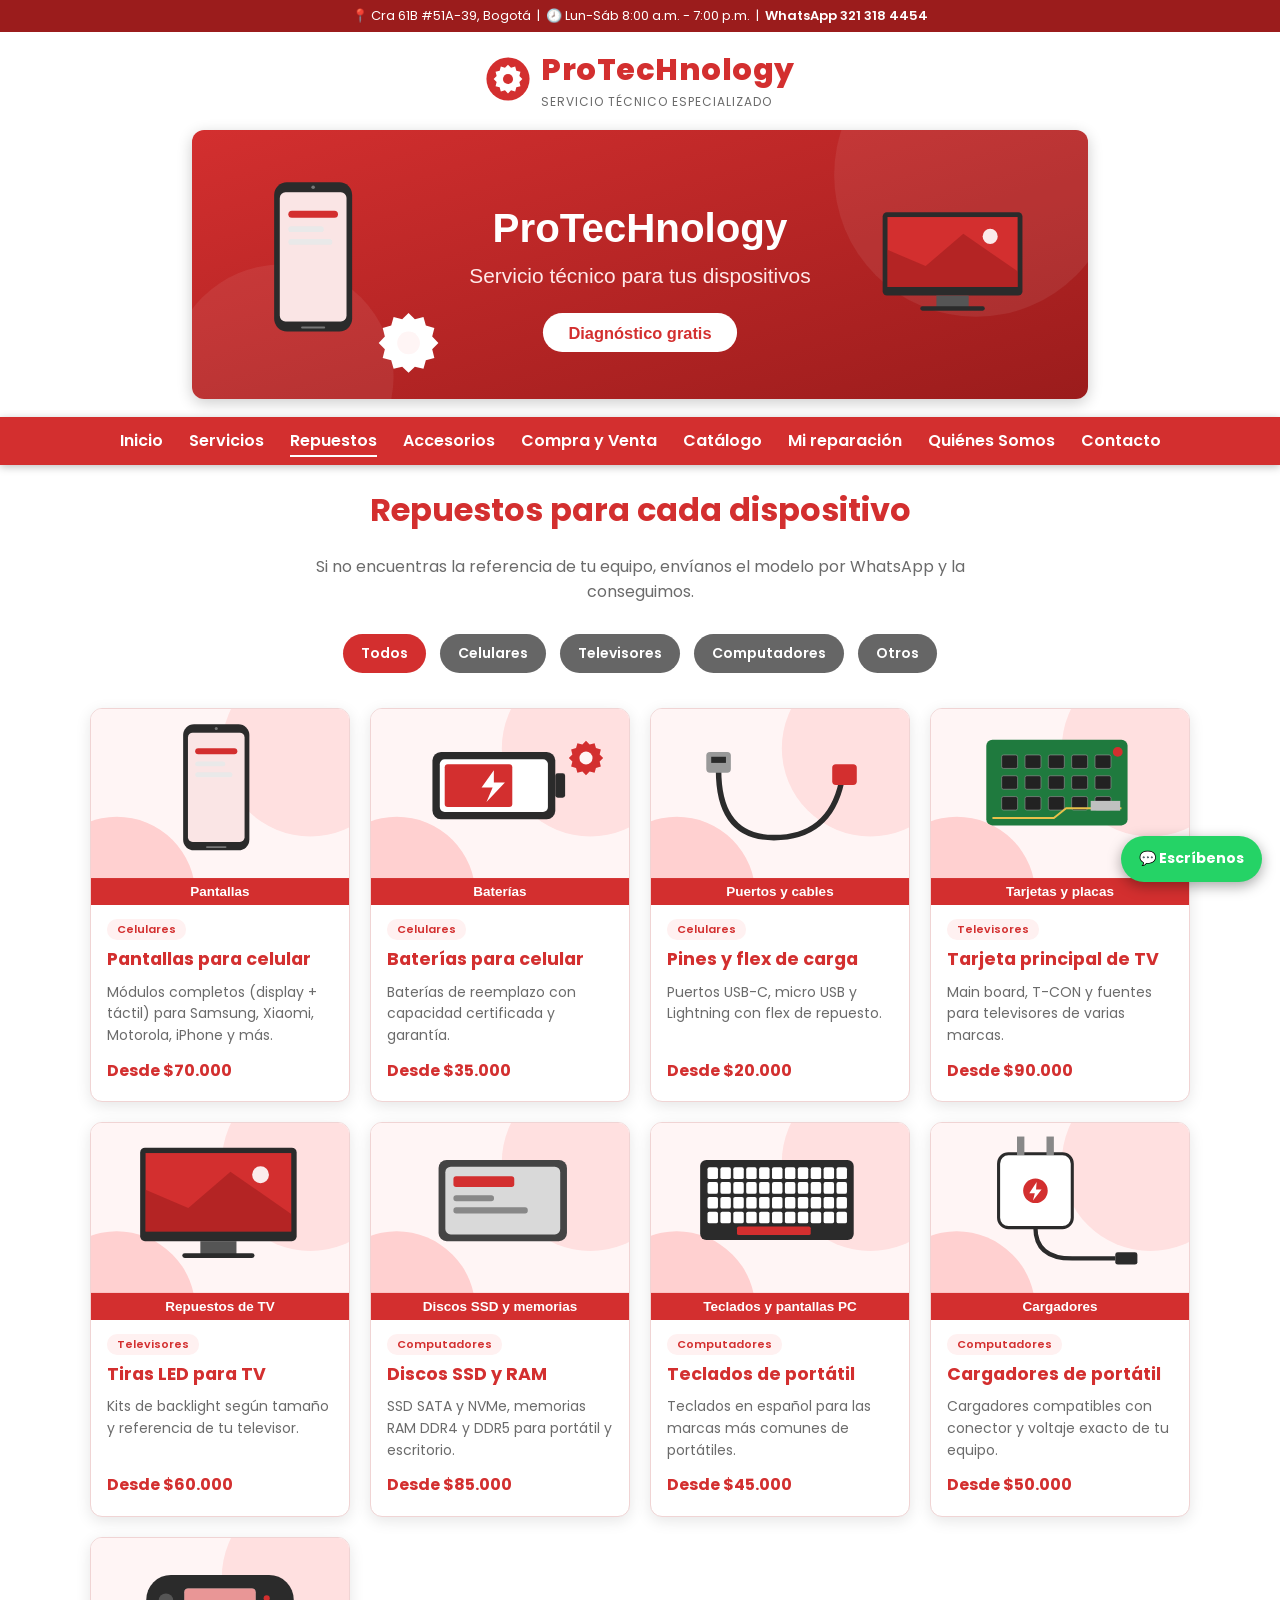
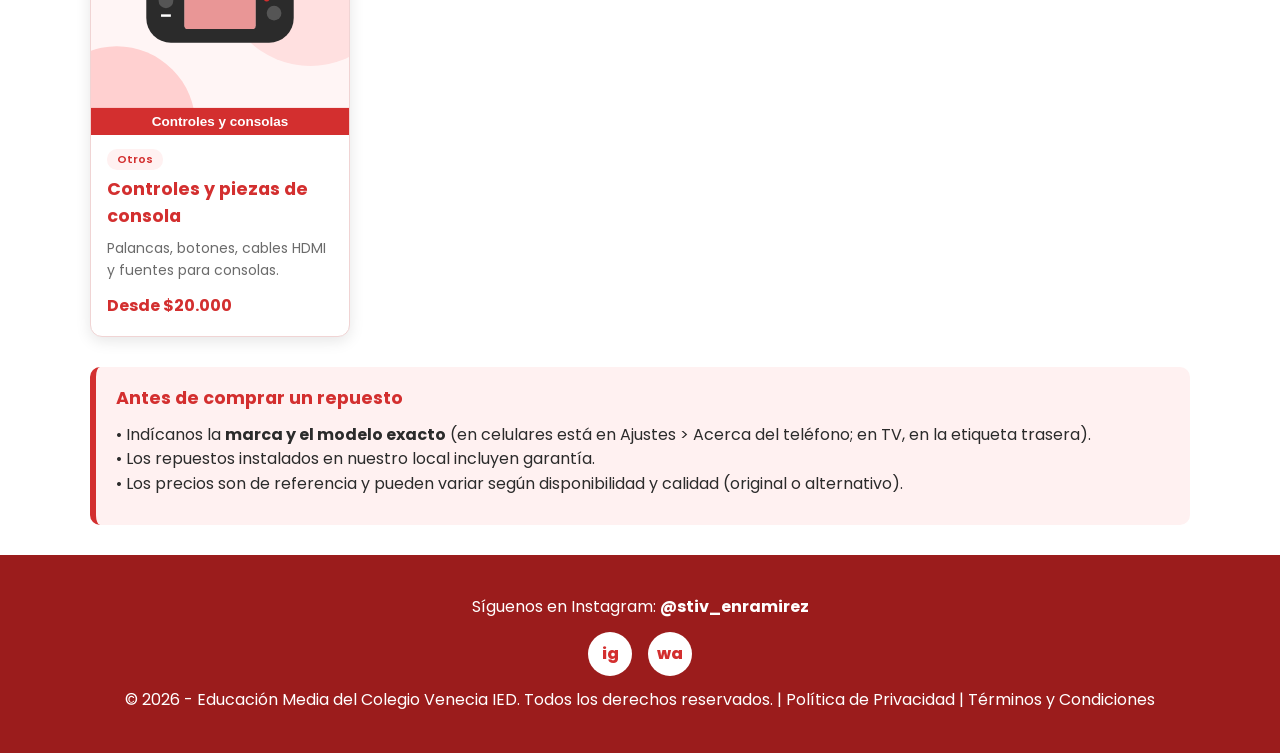
<file: Repuestos.html>
<!DOCTYPE html>
<html lang="es">
<head>
  <meta charset="UTF-8">
  <meta name="viewport" content="width=device-width, initial-scale=1.0">
  <title>ProTecHnology - Repuestos</title>
  <link rel="icon" href="Imagenes/icono.svg" type="image/svg+xml">
  <link href="https://fonts.googleapis.com/css2?family=Poppins:wght@400;600;800&display=swap" rel="stylesheet">
  <link rel="stylesheet" href="estilos.css">
</head>
<body>

  <div class="topbar">
    📍 Cra 61B #51A-39, Bogotá &nbsp;|&nbsp; 🕗 Lun-Sáb 8:00 a.m. - 7:00 p.m. &nbsp;|&nbsp;
    <a href="https://wa.me/573213184454">WhatsApp 321 318 4454</a>
  </div>

  <div class="marca">
    <img src="Imagenes/icono.svg" alt="Logo ProTecHnology">
    <span>ProTecHnology<small>SERVICIO TÉCNICO ESPECIALIZADO</small></span>
  </div>

  <!-- Banners automáticos -->
  <div class="slideshow-container" id="banner-slideshow">
    <img src="Imagenes/banner1.svg" class="slides active" alt="ProTecHnology servicio técnico">
    <img src="Imagenes/banner2.svg" class="slides" alt="Reparación de celulares">
    <img src="Imagenes/banner3.svg" class="slides" alt="Reparación de TV y computadores">
    <img src="Imagenes/banner4.svg" class="slides" alt="Repuestos y accesorios">
  </div>

  <!-- Menú -->
  <div class="menu">
    <ul>
      <li><a href="inicio.html">Inicio</a></li>
      <li><a href="Servicios.html">Servicios</a></li>
      <li><a href="Repuestos.html" class="activo">Repuestos</a></li>
      <li><a href="Accesorios.html">Accesorios</a></li>
      <li><a href="Venta.html">Compra y Venta</a></li>
      <li><a href="Catalogo.html">Catálogo</a></li>
      <li><a href="Estado.html">Mi reparación</a></li>
      <li><a href="Quienes_Somos.html">Quiénes Somos</a></li>
      <li><a href="Contacto.html">Contacto</a></li>
    </ul>
  </div>


  <h1>Repuestos para cada dispositivo</h1>
  <p class="sub">Si no encuentras la referencia de tu equipo, envíanos el modelo por WhatsApp y la conseguimos.</p>

  <div class="gallery-buttons filtros">
    <button class="active" onclick="filtrar('todos',this)">Todos</button>
    <button onclick="filtrar('celulares',this)">Celulares</button>
    <button onclick="filtrar('televisores',this)">Televisores</button>
    <button onclick="filtrar('computadores',this)">Computadores</button>
    <button onclick="filtrar('otros',this)">Otros</button>
  </div>

  <div class="contenedor grid">
      <div class="tarjeta producto" data-cat="celulares">
        <img src="Imagenes/pantalla.svg" alt="Pantallas para celular">
        <div class="cuerpo">
          <span class="etiqueta">Celulares</span>
          <h3>Pantallas para celular</h3>
          <p>Módulos completos (display + táctil) para Samsung, Xiaomi, Motorola, iPhone y más.</p>
          <div class="precio">Desde $70.000</div>
        </div>
      </div>
      <div class="tarjeta producto" data-cat="celulares">
        <img src="Imagenes/bateria.svg" alt="Baterías para celular">
        <div class="cuerpo">
          <span class="etiqueta">Celulares</span>
          <h3>Baterías para celular</h3>
          <p>Baterías de reemplazo con capacidad certificada y garantía.</p>
          <div class="precio">Desde $35.000</div>
        </div>
      </div>
      <div class="tarjeta producto" data-cat="celulares">
        <img src="Imagenes/pin-carga.svg" alt="Pines y flex de carga">
        <div class="cuerpo">
          <span class="etiqueta">Celulares</span>
          <h3>Pines y flex de carga</h3>
          <p>Puertos USB-C, micro USB y Lightning con flex de repuesto.</p>
          <div class="precio">Desde $20.000</div>
        </div>
      </div>
      <div class="tarjeta producto" data-cat="televisores">
        <img src="Imagenes/placa.svg" alt="Tarjeta principal de TV">
        <div class="cuerpo">
          <span class="etiqueta">Televisores</span>
          <h3>Tarjeta principal de TV</h3>
          <p>Main board, T-CON y fuentes para televisores de varias marcas.</p>
          <div class="precio">Desde $90.000</div>
        </div>
      </div>
      <div class="tarjeta producto" data-cat="televisores">
        <img src="Imagenes/tv-repuestos.svg" alt="Tiras LED para TV">
        <div class="cuerpo">
          <span class="etiqueta">Televisores</span>
          <h3>Tiras LED para TV</h3>
          <p>Kits de backlight según tamaño y referencia de tu televisor.</p>
          <div class="precio">Desde $60.000</div>
        </div>
      </div>
      <div class="tarjeta producto" data-cat="computadores">
        <img src="Imagenes/disco-ssd.svg" alt="Discos SSD y RAM">
        <div class="cuerpo">
          <span class="etiqueta">Computadores</span>
          <h3>Discos SSD y RAM</h3>
          <p>SSD SATA y NVMe, memorias RAM DDR4 y DDR5 para portátil y escritorio.</p>
          <div class="precio">Desde $85.000</div>
        </div>
      </div>
      <div class="tarjeta producto" data-cat="computadores">
        <img src="Imagenes/teclado-pc.svg" alt="Teclados de portátil">
        <div class="cuerpo">
          <span class="etiqueta">Computadores</span>
          <h3>Teclados de portátil</h3>
          <p>Teclados en español para las marcas más comunes de portátiles.</p>
          <div class="precio">Desde $45.000</div>
        </div>
      </div>
      <div class="tarjeta producto" data-cat="computadores">
        <img src="Imagenes/cargador.svg" alt="Cargadores de portátil">
        <div class="cuerpo">
          <span class="etiqueta">Computadores</span>
          <h3>Cargadores de portátil</h3>
          <p>Cargadores compatibles con conector y voltaje exacto de tu equipo.</p>
          <div class="precio">Desde $50.000</div>
        </div>
      </div>
      <div class="tarjeta producto" data-cat="otros">
        <img src="Imagenes/control.svg" alt="Controles y piezas de consola">
        <div class="cuerpo">
          <span class="etiqueta">Otros</span>
          <h3>Controles y piezas de consola</h3>
          <p>Palancas, botones, cables HDMI y fuentes para consolas.</p>
          <div class="precio">Desde $20.000</div>
        </div>
      </div>
  </div>

  <div class="contenedor">
    <div class="caja">
      <h3>Antes de comprar un repuesto</h3>
      <p>• Indícanos la <b>marca y el modelo exacto</b> (en celulares está en Ajustes &gt; Acerca del teléfono; en TV, en la etiqueta trasera).<br>
         • Los repuestos instalados en nuestro local incluyen garantía.<br>
         • Los precios son de referencia y pueden variar según disponibilidad y calidad (original o alternativo).</p>
    </div>
  </div>


  <a class="wa" href="https://wa.me/573213184454" target="_blank">💬 Escríbenos</a>

  <footer>
    <p>Síguenos en Instagram: <a href="https://www.instagram.com/stiv_enramirez/" target="_blank"><b>@stiv_enramirez</b></a></p>
    <div class="social-icons">
      <a href="https://www.instagram.com/stiv_enramirez/" target="_blank" title="Instagram @stiv_enramirez">ig</a>
      <a href="https://wa.me/573213184454" target="_blank" title="WhatsApp">wa</a>
    </div>
    <p>
      &copy; 2026 - Educación Media del Colegio Venecia IED. Todos los derechos reservados. |
      <a href="https://www.mintic.gov.co/portal/inicio/Secciones-auxiliares/Politicas/2627:Politicas-de-Privacidad-y-Condiciones-de-Uso">Política de Privacidad</a> |
      <a href="https://www.sic.gov.co/politica-privacidad">Términos y Condiciones</a>
    </p>
  </footer>


  <script src="script.js"></script>
</body>
</html>
</file>
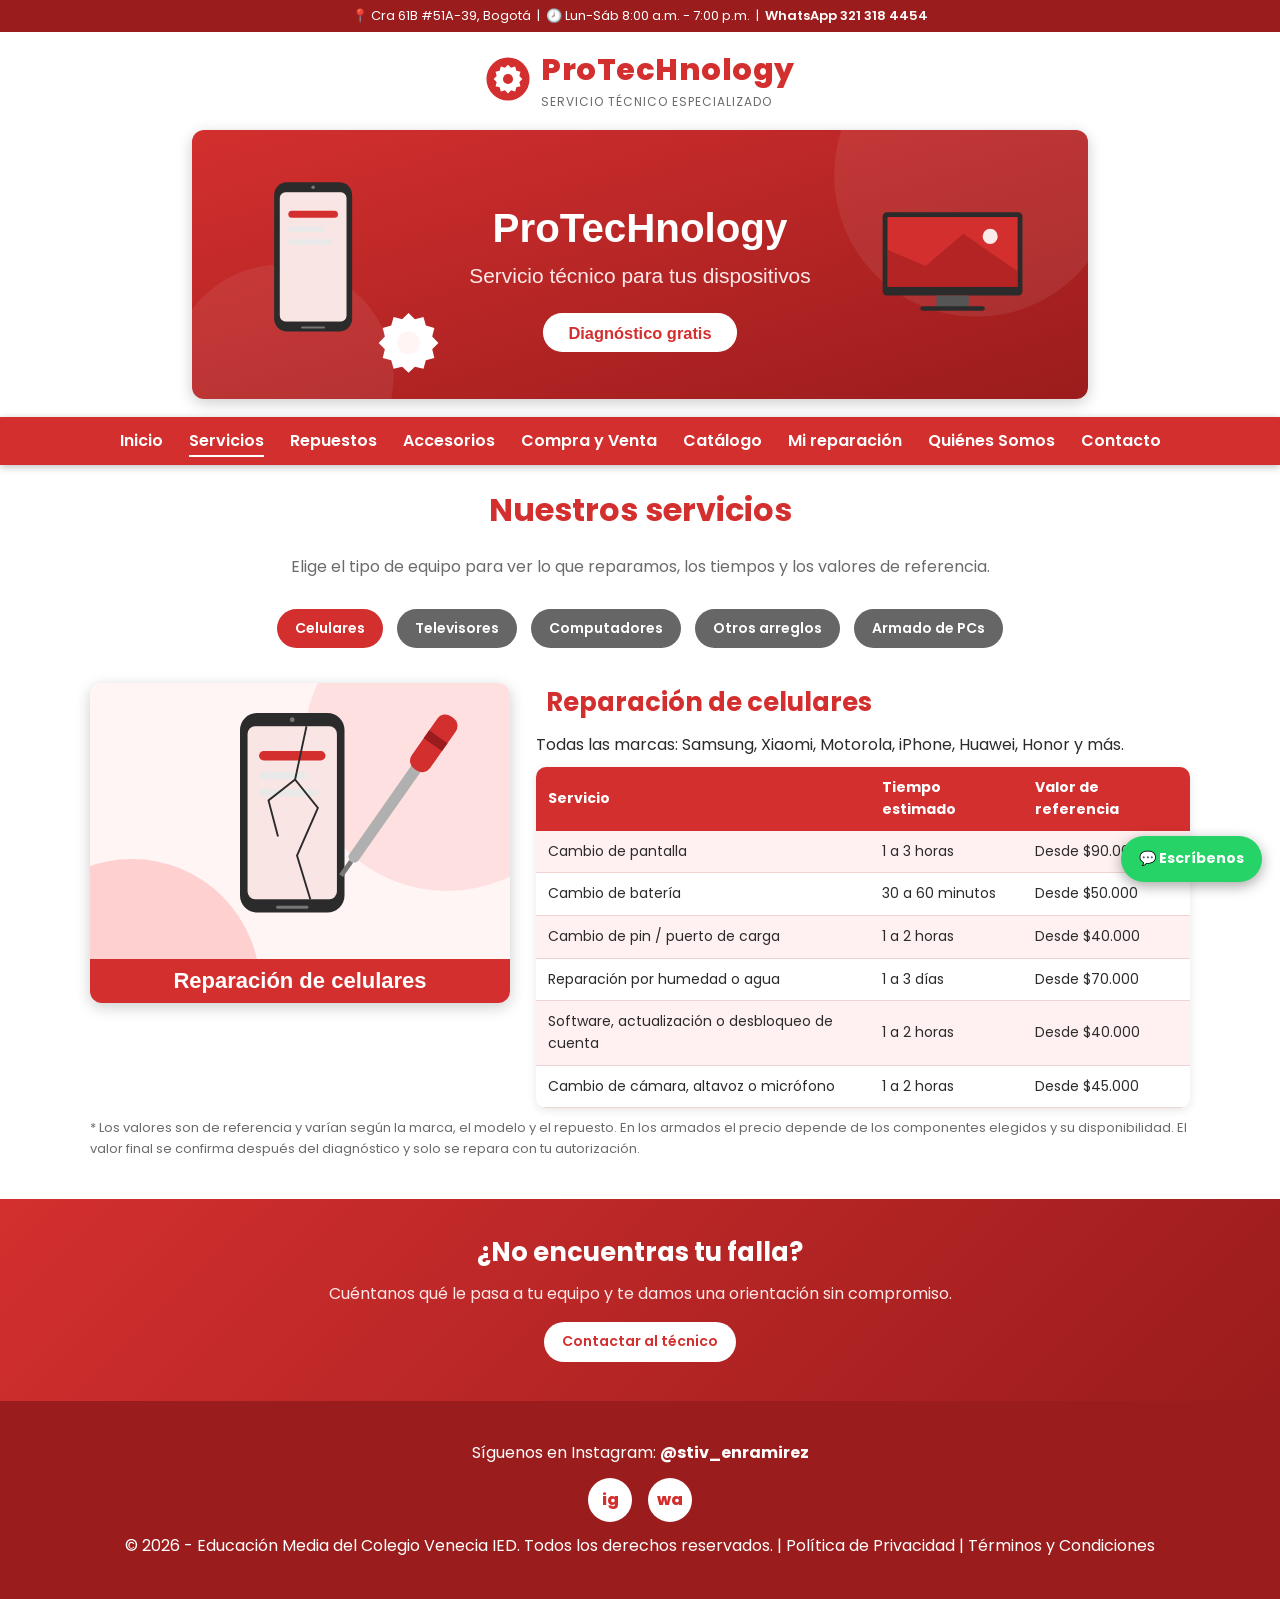
<file: Servicios.html>
<!DOCTYPE html>
<html lang="es">
<head>
  <meta charset="UTF-8">
  <meta name="viewport" content="width=device-width, initial-scale=1.0">
  <title>ProTecHnology - Servicios</title>
  <link rel="icon" href="Imagenes/icono.svg" type="image/svg+xml">
  <link href="https://fonts.googleapis.com/css2?family=Poppins:wght@400;600;800&display=swap" rel="stylesheet">
  <link rel="stylesheet" href="estilos.css">
</head>
<body>

  <div class="topbar">
    📍 Cra 61B #51A-39, Bogotá &nbsp;|&nbsp; 🕗 Lun-Sáb 8:00 a.m. - 7:00 p.m. &nbsp;|&nbsp;
    <a href="https://wa.me/573213184454">WhatsApp 321 318 4454</a>
  </div>

  <div class="marca">
    <img src="Imagenes/icono.svg" alt="Logo ProTecHnology">
    <span>ProTecHnology<small>SERVICIO TÉCNICO ESPECIALIZADO</small></span>
  </div>

  <!-- Banners automáticos -->
  <div class="slideshow-container" id="banner-slideshow">
    <img src="Imagenes/banner1.svg" class="slides active" alt="ProTecHnology servicio técnico">
    <img src="Imagenes/banner2.svg" class="slides" alt="Reparación de celulares">
    <img src="Imagenes/banner3.svg" class="slides" alt="Reparación de TV y computadores">
    <img src="Imagenes/banner4.svg" class="slides" alt="Repuestos y accesorios">
  </div>

  <!-- Menú -->
  <div class="menu">
    <ul>
      <li><a href="inicio.html">Inicio</a></li>
      <li><a href="Servicios.html" class="activo">Servicios</a></li>
      <li><a href="Repuestos.html">Repuestos</a></li>
      <li><a href="Accesorios.html">Accesorios</a></li>
      <li><a href="Venta.html">Compra y Venta</a></li>
      <li><a href="Catalogo.html">Catálogo</a></li>
      <li><a href="Estado.html">Mi reparación</a></li>
      <li><a href="Quienes_Somos.html">Quiénes Somos</a></li>
      <li><a href="Contacto.html">Contacto</a></li>
    </ul>
  </div>


  <h1>Nuestros servicios</h1>
  <p class="sub">Elige el tipo de equipo para ver lo que reparamos, los tiempos y los valores de referencia.</p>

  <div class="gallery-buttons tabs">
    <button class="active" onclick="mostrarPanel(0)">Celulares</button>
    <button onclick="mostrarPanel(1)">Televisores</button>
    <button onclick="mostrarPanel(2)">Computadores</button>
    <button onclick="mostrarPanel(3)">Otros arreglos</button>
    <button onclick="mostrarPanel(4)">Armado de PCs</button>
  </div>

  <div class="contenedor">
    <div class="panel active">
      <div class="panel-flex">
        <img src="Imagenes/celular-reparacion.svg" alt="Reparación de celulares">
        <div>
          <h2 style="text-align:left;margin-top:0">Reparación de celulares</h2>
          <p style="text-align:left">Todas las marcas: Samsung, Xiaomi, Motorola, iPhone, Huawei, Honor y más.</p>
        <table>
          <tr><th>Servicio</th><th>Tiempo estimado</th><th>Valor de referencia</th></tr>
          <tr><td>Cambio de pantalla</td><td>1 a 3 horas</td><td>Desde $90.000</td></tr>
          <tr><td>Cambio de batería</td><td>30 a 60 minutos</td><td>Desde $50.000</td></tr>
          <tr><td>Cambio de pin / puerto de carga</td><td>1 a 2 horas</td><td>Desde $40.000</td></tr>
          <tr><td>Reparación por humedad o agua</td><td>1 a 3 días</td><td>Desde $70.000</td></tr>
          <tr><td>Software, actualización o desbloqueo de cuenta</td><td>1 a 2 horas</td><td>Desde $40.000</td></tr>
          <tr><td>Cambio de cámara, altavoz o micrófono</td><td>1 a 2 horas</td><td>Desde $45.000</td></tr>
        </table>
        </div>
      </div>
    </div>

    <div class="panel">
      <div class="panel-flex">
        <img src="Imagenes/tv-reparacion.svg" alt="Reparación de televisores">
        <div>
          <h2 style="text-align:left;margin-top:0">Reparación de televisores</h2>
          <p style="text-align:left">LED, LCD, OLED y Smart TV de todas las marcas y tamaños.</p>
        <table>
          <tr><th>Servicio</th><th>Tiempo estimado</th><th>Valor de referencia</th></tr>
          <tr><td>Revisión y diagnóstico</td><td>Mismo día</td><td>Gratis con reparación</td></tr>
          <tr><td>Cambio de tira LED (backlight)</td><td>1 a 2 días</td><td>Desde $150.000</td></tr>
          <tr><td>Cambio de fuente de poder</td><td>1 a 3 días</td><td>Desde $120.000</td></tr>
          <tr><td>Cambio de tarjeta principal (main board)</td><td>2 a 5 días</td><td>Desde $180.000</td></tr>
          <tr><td>Actualización de software / Smart TV</td><td>1 a 2 horas</td><td>Desde $60.000</td></tr>
          <tr><td>Instalación y soporte de pared</td><td>1 hora</td><td>Desde $50.000</td></tr>
        </table>
        </div>
      </div>
    </div>

    <div class="panel">
      <div class="panel-flex">
        <img src="Imagenes/pc-reparacion.svg" alt="Reparación de computadores">
        <div>
          <h2 style="text-align:left;margin-top:0">Computadores y portátiles</h2>
          <p style="text-align:left">Mantenimiento, reparación y mejoras para equipos de escritorio y portátiles.</p>
        <table>
          <tr><th>Servicio</th><th>Tiempo estimado</th><th>Valor de referencia</th></tr>
          <tr><td>Mantenimiento preventivo (limpieza y pasta térmica)</td><td>1 día</td><td>Desde $50.000</td></tr>
          <tr><td>Formateo e instalación de Windows y programas</td><td>2 a 4 horas</td><td>Desde $60.000</td></tr>
          <tr><td>Cambio de disco duro por SSD</td><td>1 a 2 horas</td><td>Desde $40.000 + disco</td></tr>
          <tr><td>Ampliación de memoria RAM</td><td>30 minutos</td><td>Desde $25.000 + memoria</td></tr>
          <tr><td>Cambio de pantalla de portátil</td><td>1 a 2 días</td><td>Desde $90.000 + pantalla</td></tr>
          <tr><td>Eliminación de virus y recuperación de datos</td><td>1 a 3 días</td><td>Desde $60.000</td></tr>
        </table>
        </div>
      </div>
    </div>

    <div class="panel">
      <div class="panel-flex">
        <img src="Imagenes/otros-reparacion.svg" alt="Otros arreglos">
        <div>
          <h2 style="text-align:left;margin-top:0">Otros arreglos en general</h2>
          <p style="text-align:left">Si no ves tu equipo en la lista, pregúntanos: muchas veces podemos ayudarte.</p>
        <table>
          <tr><th>Servicio</th><th>Tiempo estimado</th><th>Valor de referencia</th></tr>
          <tr><td>Consolas de videojuegos (limpieza, HDMI, controles)</td><td>1 a 3 días</td><td>Desde $60.000</td></tr>
          <tr><td>Tablets (pantalla, batería, carga)</td><td>1 a 3 horas</td><td>Desde $60.000</td></tr>
          <tr><td>Parlantes y audífonos</td><td>1 a 2 días</td><td>Desde $25.000</td></tr>
          <tr><td>Routers, módems y televisores decodificadores</td><td>1 día</td><td>Desde $30.000</td></tr>
          <tr><td>Cargadores y cables</td><td>Mismo día</td><td>Desde $15.000</td></tr>
          <tr><td>Pequeños electrodomésticos (licuadoras, planchas)</td><td>1 a 3 días</td><td>Cotización gratis</td></tr>
        </table>
        </div>
      </div>
    </div>

    <div class="panel">
      <div class="panel-flex">
        <img src="Imagenes/armado-pc.svg" alt="Armado de computadores">
        <div>
          <h2 style="text-align:left;margin-top:0">Armado de computadores</h2>
          <p style="text-align:left">Armamos tu computador a la medida: te asesoramos con los componentes según tu presupuesto y tu uso, ensamblamos, instalamos Windows y los programas, y probamos todo antes de entregarlo.</p>
        <table>
          <tr><th>Servicio</th><th>Tiempo estimado</th><th>Valor de referencia</th></tr>
          <tr><td>Asesoría y cotización de componentes</td><td>Mismo día</td><td>Gratis</td></tr>
          <tr><td>Armado y ensamble (mano de obra)</td><td>1 día</td><td>Desde $60.000</td></tr>
          <tr><td>Instalación de Windows, drivers y programas</td><td>2 a 3 horas</td><td>Desde $50.000</td></tr>
          <tr><td>Organización de cables y ventilación</td><td>1 hora</td><td>Desde $20.000</td></tr>
          <tr><td>Pruebas de temperatura y rendimiento</td><td>1 a 2 horas</td><td>Incluido en el armado</td></tr>
          <tr><td>Actualización de equipos armados (GPU, RAM, SSD)</td><td>1 a 2 horas</td><td>Desde $30.000 + piezas</td></tr>
        </table>
        </div>
      </div>
      <h2>Equipos recomendados</h2>
      <p class="sub">Tres configuraciones de referencia. Podemos ajustarlas a tu presupuesto.</p>
      <div class="grid">
      <div class="tarjeta">
        <img src="Imagenes/armado-oficina.svg" alt="Oficina y estudio">
        <div class="cuerpo">
          <span class="etiqueta">Armado</span>
          <h3>Oficina y estudio</h3>
          <p>Procesador de 4 a 6 núcleos, 8 a 16 GB de RAM y SSD. Ideal para trabajar y estudiar.</p>
          <div class="precio">Desde $1.600.000</div>
        </div>
      </div>
      <div class="tarjeta">
        <img src="Imagenes/armado-gamer.svg" alt="Gamer">
        <div class="cuerpo">
          <span class="etiqueta">Armado</span>
          <h3>Gamer</h3>
          <p>Procesador de gama media, tarjeta de video dedicada, 16 GB de RAM y SSD NVMe.</p>
          <div class="precio">Desde $2.800.000</div>
        </div>
      </div>
      <div class="tarjeta">
        <img src="Imagenes/armado-edicion.svg" alt="Diseño y edición">
        <div class="cuerpo">
          <span class="etiqueta">Armado</span>
          <h3>Diseño y edición</h3>
          <p>Más núcleos, 32 GB de RAM y almacenamiento rápido para video, diseño y 3D.</p>
          <div class="precio">Desde $3.500.000</div>
        </div>
      </div>
      </div>
    </div>

    <p class="nota">* Los valores son de referencia y varían según la marca, el modelo y el repuesto. En los armados el precio depende de los componentes elegidos y su disponibilidad. El valor final se confirma después del diagnóstico y solo se repara con tu autorización.</p>
  </div>

  <div class="franja">
    <h2>¿No encuentras tu falla?</h2>
    <p>Cuéntanos qué le pasa a tu equipo y te damos una orientación sin compromiso.</p>
    <a class="boton" href="Contacto.html">Contactar al técnico</a>
  </div>


  <a class="wa" href="https://wa.me/573213184454" target="_blank">💬 Escríbenos</a>

  <footer>
    <p>Síguenos en Instagram: <a href="https://www.instagram.com/stiv_enramirez/" target="_blank"><b>@stiv_enramirez</b></a></p>
    <div class="social-icons">
      <a href="https://www.instagram.com/stiv_enramirez/" target="_blank" title="Instagram @stiv_enramirez">ig</a>
      <a href="https://wa.me/573213184454" target="_blank" title="WhatsApp">wa</a>
    </div>
    <p>
      &copy; 2026 - Educación Media del Colegio Venecia IED. Todos los derechos reservados. |
      <a href="https://www.mintic.gov.co/portal/inicio/Secciones-auxiliares/Politicas/2627:Politicas-de-Privacidad-y-Condiciones-de-Uso">Política de Privacidad</a> |
      <a href="https://www.sic.gov.co/politica-privacidad">Términos y Condiciones</a>
    </p>
  </footer>


  <script src="script.js"></script>
</body>
</html>
</file>
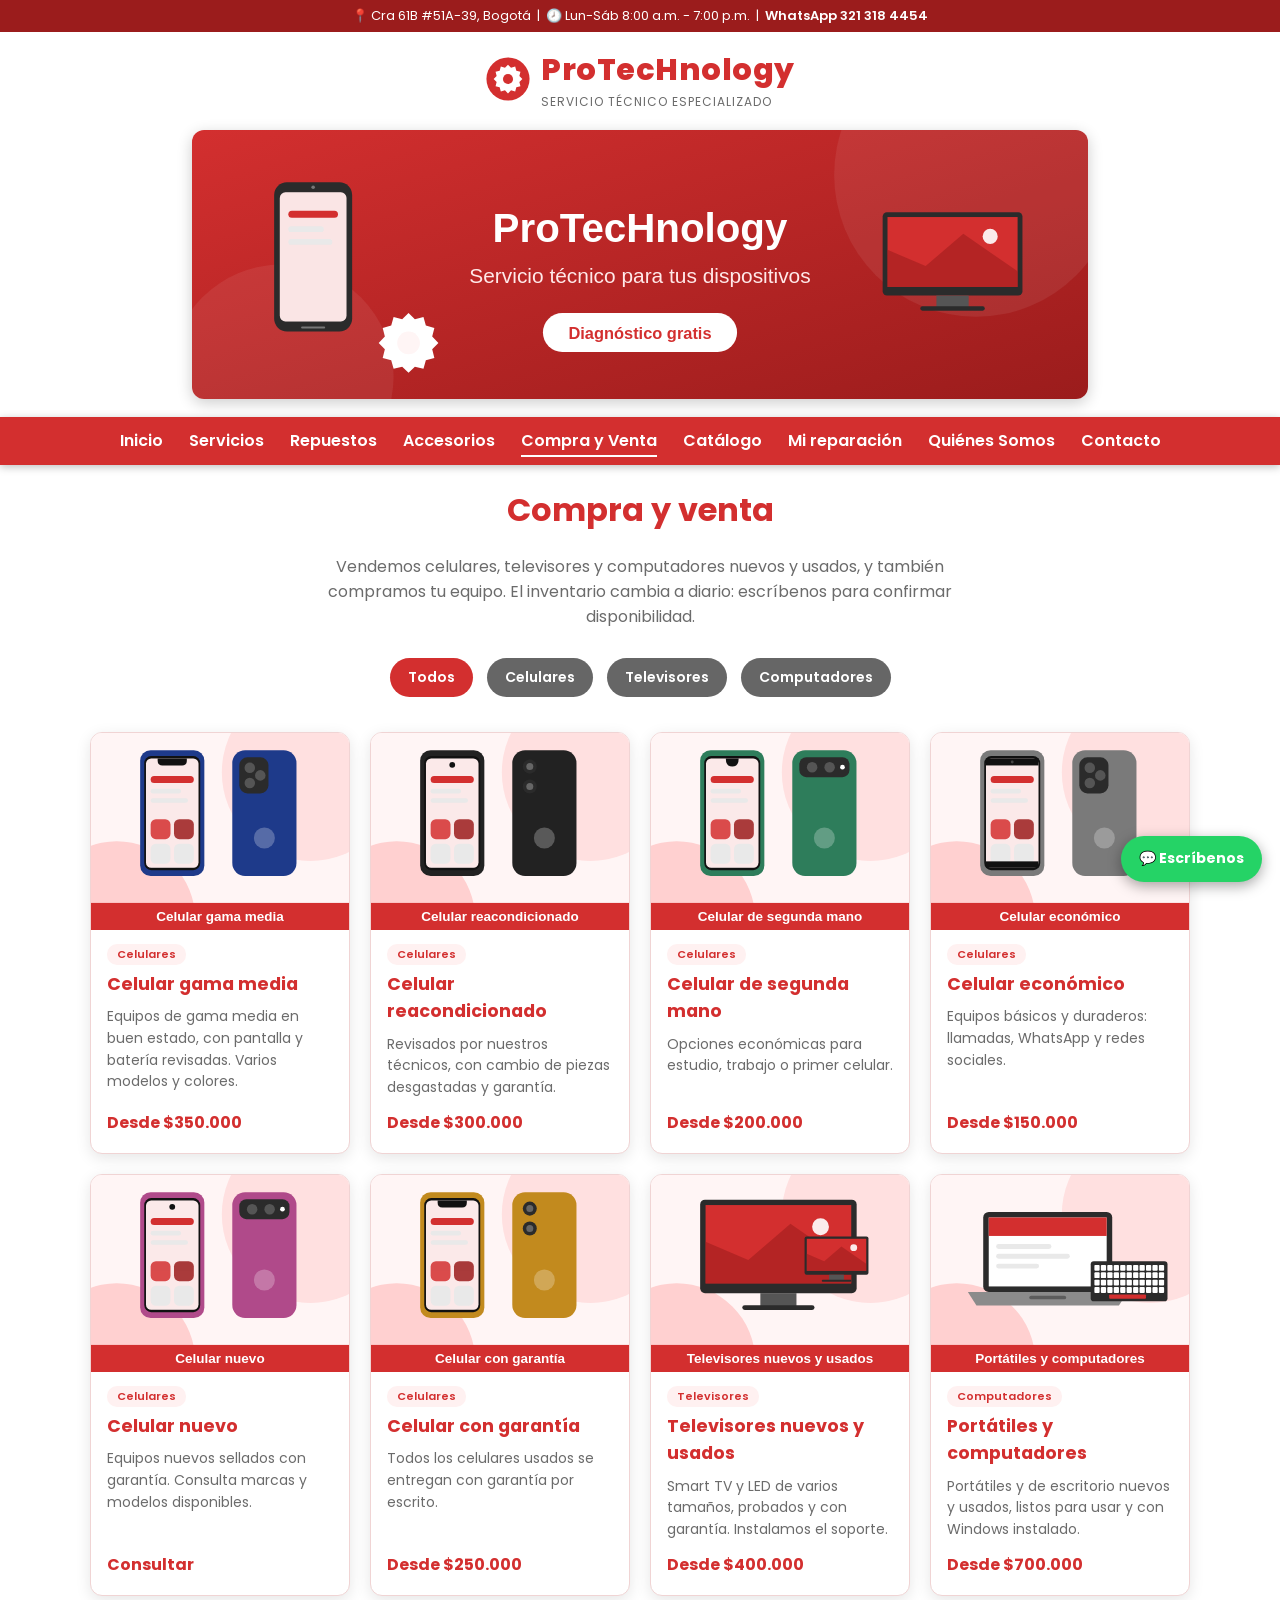
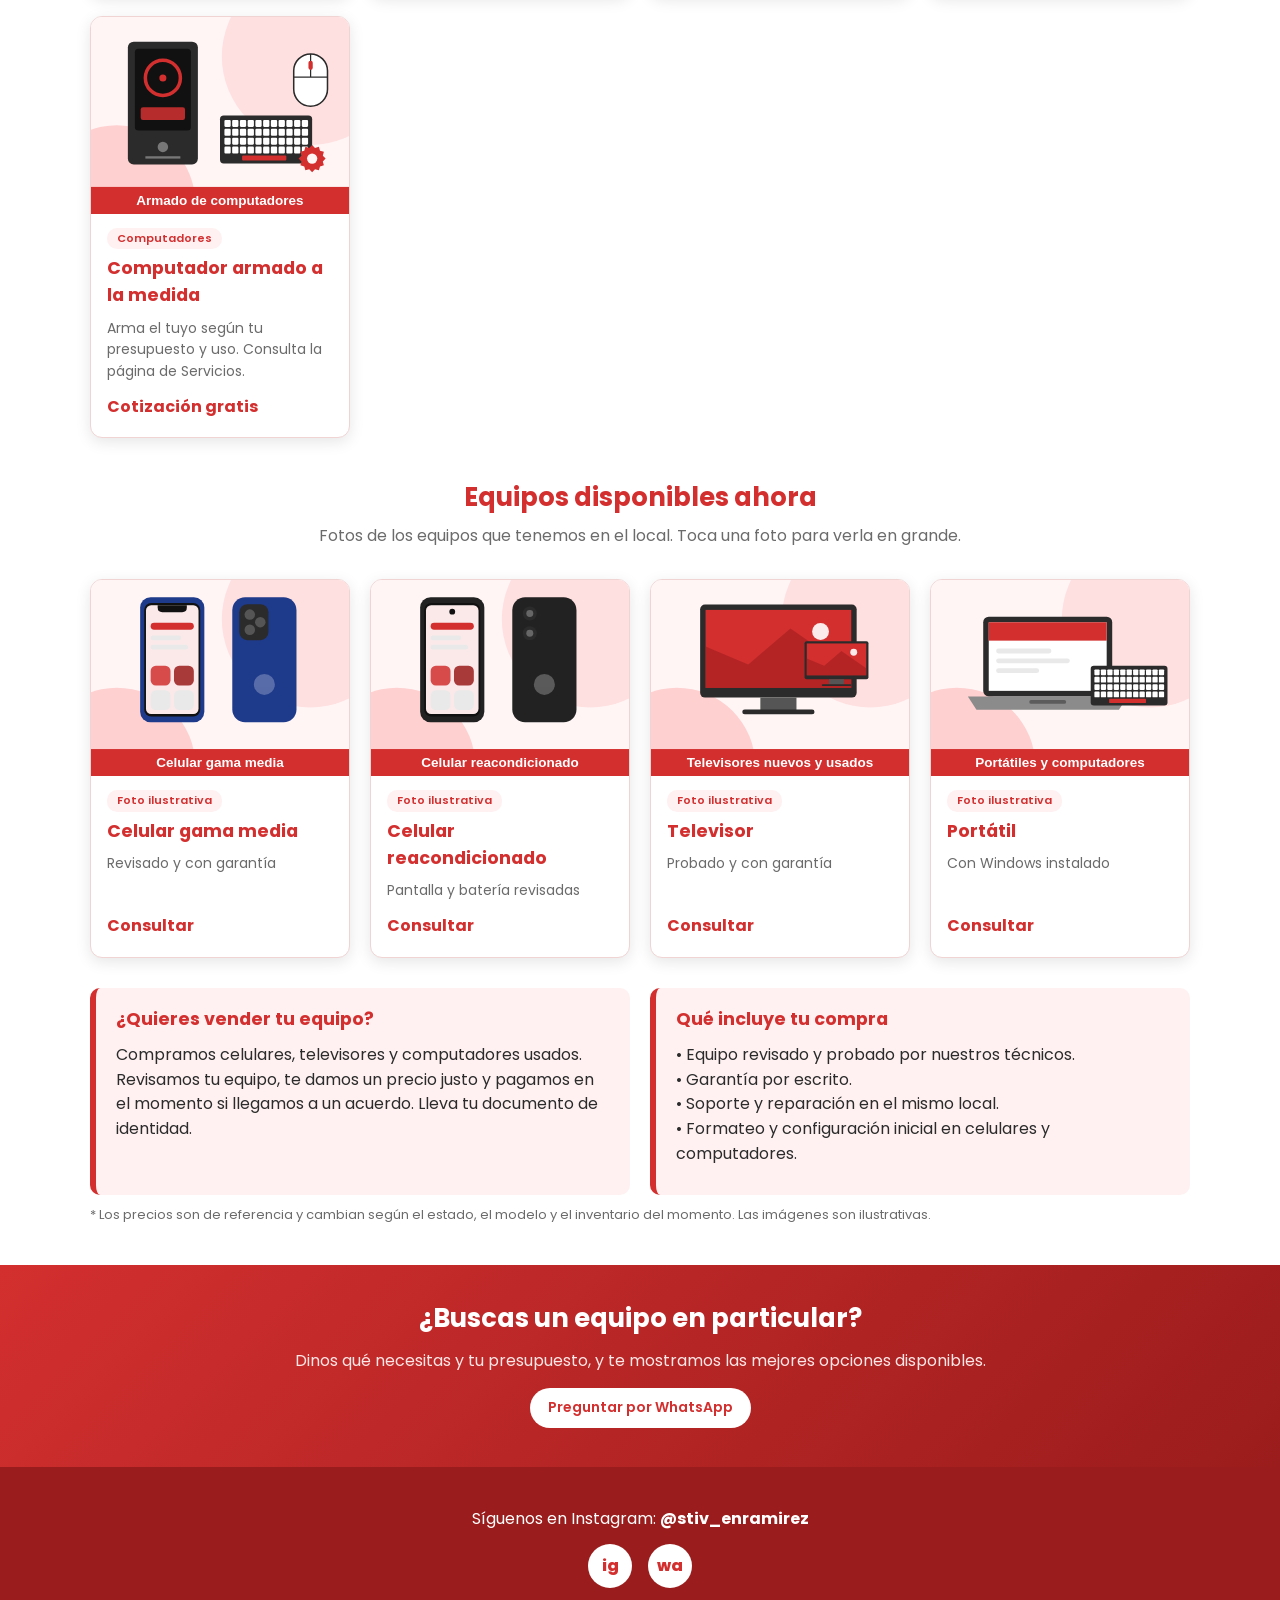
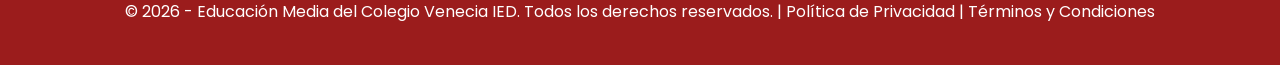
<file: Venta.html>
<!DOCTYPE html>
<html lang="es">
<head>
  <meta charset="UTF-8">
  <meta name="viewport" content="width=device-width, initial-scale=1.0">
  <title>ProTecHnology - Compra y Venta</title>
  <link rel="icon" href="Imagenes/icono.svg" type="image/svg+xml">
  <link href="https://fonts.googleapis.com/css2?family=Poppins:wght@400;600;800&display=swap" rel="stylesheet">
  <link rel="stylesheet" href="estilos.css">
</head>
<body>

  <div class="topbar">
    📍 Cra 61B #51A-39, Bogotá &nbsp;|&nbsp; 🕗 Lun-Sáb 8:00 a.m. - 7:00 p.m. &nbsp;|&nbsp;
    <a href="https://wa.me/573213184454">WhatsApp 321 318 4454</a>
  </div>

  <div class="marca">
    <img src="Imagenes/icono.svg" alt="Logo ProTecHnology">
    <span>ProTecHnology<small>SERVICIO TÉCNICO ESPECIALIZADO</small></span>
  </div>

  <!-- Banners automáticos -->
  <div class="slideshow-container" id="banner-slideshow">
    <img src="Imagenes/banner1.svg" class="slides active" alt="ProTecHnology servicio técnico">
    <img src="Imagenes/banner2.svg" class="slides" alt="Reparación de celulares">
    <img src="Imagenes/banner3.svg" class="slides" alt="Reparación de TV y computadores">
    <img src="Imagenes/banner4.svg" class="slides" alt="Repuestos y accesorios">
  </div>

  <!-- Menú -->
  <div class="menu">
    <ul>
      <li><a href="inicio.html">Inicio</a></li>
      <li><a href="Servicios.html">Servicios</a></li>
      <li><a href="Repuestos.html">Repuestos</a></li>
      <li><a href="Accesorios.html">Accesorios</a></li>
      <li><a href="Venta.html" class="activo">Compra y Venta</a></li>
      <li><a href="Catalogo.html">Catálogo</a></li>
      <li><a href="Estado.html">Mi reparación</a></li>
      <li><a href="Quienes_Somos.html">Quiénes Somos</a></li>
      <li><a href="Contacto.html">Contacto</a></li>
    </ul>
  </div>


  <h1>Compra y venta</h1>
  <p class="sub">Vendemos celulares, televisores y computadores nuevos y usados, y también compramos tu equipo. El inventario cambia a diario: escríbenos para confirmar disponibilidad.</p>

  <div class="gallery-buttons filtros">
    <button class="active" onclick="filtrar('todos',this)">Todos</button>
    <button onclick="filtrar('celulares',this)">Celulares</button>
    <button onclick="filtrar('televisores',this)">Televisores</button>
    <button onclick="filtrar('computadores',this)">Computadores</button>
  </div>

  <div class="contenedor grid">
      <div class="tarjeta producto" data-cat="celulares">
        <img src="Imagenes/venta-cel1.svg" alt="Celular gama media">
        <div class="cuerpo">
          <span class="etiqueta">Celulares</span>
          <h3>Celular gama media</h3>
          <p>Equipos de gama media en buen estado, con pantalla y batería revisadas. Varios modelos y colores.</p>
          <div class="precio">Desde $350.000</div>
        </div>
      </div>
      <div class="tarjeta producto" data-cat="celulares">
        <img src="Imagenes/venta-cel2.svg" alt="Celular reacondicionado">
        <div class="cuerpo">
          <span class="etiqueta">Celulares</span>
          <h3>Celular reacondicionado</h3>
          <p>Revisados por nuestros técnicos, con cambio de piezas desgastadas y garantía.</p>
          <div class="precio">Desde $300.000</div>
        </div>
      </div>
      <div class="tarjeta producto" data-cat="celulares">
        <img src="Imagenes/venta-cel3.svg" alt="Celular de segunda mano">
        <div class="cuerpo">
          <span class="etiqueta">Celulares</span>
          <h3>Celular de segunda mano</h3>
          <p>Opciones económicas para estudio, trabajo o primer celular.</p>
          <div class="precio">Desde $200.000</div>
        </div>
      </div>
      <div class="tarjeta producto" data-cat="celulares">
        <img src="Imagenes/venta-cel4.svg" alt="Celular económico">
        <div class="cuerpo">
          <span class="etiqueta">Celulares</span>
          <h3>Celular económico</h3>
          <p>Equipos básicos y duraderos: llamadas, WhatsApp y redes sociales.</p>
          <div class="precio">Desde $150.000</div>
        </div>
      </div>
      <div class="tarjeta producto" data-cat="celulares">
        <img src="Imagenes/venta-cel5.svg" alt="Celular nuevo">
        <div class="cuerpo">
          <span class="etiqueta">Celulares</span>
          <h3>Celular nuevo</h3>
          <p>Equipos nuevos sellados con garantía. Consulta marcas y modelos disponibles.</p>
          <div class="precio">Consultar</div>
        </div>
      </div>
      <div class="tarjeta producto" data-cat="celulares">
        <img src="Imagenes/venta-cel6.svg" alt="Celular con garantía">
        <div class="cuerpo">
          <span class="etiqueta">Celulares</span>
          <h3>Celular con garantía</h3>
          <p>Todos los celulares usados se entregan con garantía por escrito.</p>
          <div class="precio">Desde $250.000</div>
        </div>
      </div>
      <div class="tarjeta producto" data-cat="televisores">
        <img src="Imagenes/venta-tv.svg" alt="Televisores nuevos y usados">
        <div class="cuerpo">
          <span class="etiqueta">Televisores</span>
          <h3>Televisores nuevos y usados</h3>
          <p>Smart TV y LED de varios tamaños, probados y con garantía. Instalamos el soporte.</p>
          <div class="precio">Desde $400.000</div>
        </div>
      </div>
      <div class="tarjeta producto" data-cat="computadores">
        <img src="Imagenes/venta-pc.svg" alt="Portátiles y computadores">
        <div class="cuerpo">
          <span class="etiqueta">Computadores</span>
          <h3>Portátiles y computadores</h3>
          <p>Portátiles y de escritorio nuevos y usados, listos para usar y con Windows instalado.</p>
          <div class="precio">Desde $700.000</div>
        </div>
      </div>
      <div class="tarjeta producto" data-cat="computadores">
        <img src="Imagenes/armado-pc.svg" alt="Computador armado a la medida">
        <div class="cuerpo">
          <span class="etiqueta">Computadores</span>
          <h3>Computador armado a la medida</h3>
          <p>Arma el tuyo según tu presupuesto y uso. Consulta la página de Servicios.</p>
          <div class="precio">Cotización gratis</div>
        </div>
      </div>
  </div>

  <h2>Equipos disponibles ahora</h2>
  <p class="sub">Fotos de los equipos que tenemos en el local. Toca una foto para verla en grande.</p>
  <div class="contenedor grid" id="galeria-equipos"></div>

  <div class="contenedor">
    <div class="dos-col">
      <div class="caja"><h3>¿Quieres vender tu equipo?</h3><p>Compramos celulares, televisores y computadores usados. Revisamos tu equipo, te damos un precio justo y pagamos en el momento si llegamos a un acuerdo. Lleva tu documento de identidad.</p></div>
      <div class="caja"><h3>Qué incluye tu compra</h3><p>• Equipo revisado y probado por nuestros técnicos.<br>• Garantía por escrito.<br>• Soporte y reparación en el mismo local.<br>• Formateo y configuración inicial en celulares y computadores.</p></div>
    </div>
    <p class="nota">* Los precios son de referencia y cambian según el estado, el modelo y el inventario del momento. Las imágenes son ilustrativas.</p>
  </div>

  <div class="franja">
    <h2>¿Buscas un equipo en particular?</h2>
    <p>Dinos qué necesitas y tu presupuesto, y te mostramos las mejores opciones disponibles.</p>
    <a class="boton" href="https://wa.me/573213184454" target="_blank">Preguntar por WhatsApp</a>
  </div>


  <a class="wa" href="https://wa.me/573213184454" target="_blank">💬 Escríbenos</a>

  <footer>
    <p>Síguenos en Instagram: <a href="https://www.instagram.com/stiv_enramirez/" target="_blank"><b>@stiv_enramirez</b></a></p>
    <div class="social-icons">
      <a href="https://www.instagram.com/stiv_enramirez/" target="_blank" title="Instagram @stiv_enramirez">ig</a>
      <a href="https://wa.me/573213184454" target="_blank" title="WhatsApp">wa</a>
    </div>
    <p>
      &copy; 2026 - Educación Media del Colegio Venecia IED. Todos los derechos reservados. |
      <a href="https://www.mintic.gov.co/portal/inicio/Secciones-auxiliares/Politicas/2627:Politicas-de-Privacidad-y-Condiciones-de-Uso">Política de Privacidad</a> |
      <a href="https://www.sic.gov.co/politica-privacidad">Términos y Condiciones</a>
    </p>
  </footer>

<script src="equipos.js"></script>
  <script src="script.js"></script>
</body>
</html>
</file>
<file: estilos.css>
/* ===== ProTecHnology · estilos compartidos (blanco y rojo) ===== */
:root {
  --rojo: #D32F2F;
  --rojo-oscuro: #9B1C1C;
  --rojo-claro: #FFF1F1;
  --blanco: #FFFFFF;
  --texto: #2B2B2B;
  --gris: #6b6b6b;
  --borde: #F0D4D4;
}

* { box-sizing: border-box; }

body {
  font-family: 'Poppins', Arial, sans-serif;
  background-color: var(--blanco);
  margin: 0;
  padding: 0;
  color: var(--texto);
  line-height: 1.55;
}

h1, h2, h3 { color: var(--rojo); margin: 0 0 10px; }
h1 { text-align: center; margin: 20px 10px; font-size: 2rem; }
h2 { font-size: 1.6rem; text-align: center; margin: 40px 10px 6px; }
h3 { font-size: 1.1rem; }
p { font-size: 16px; margin: 10px 0; }
a { color: var(--rojo); }

/* Barra superior */
.topbar {
  background: var(--rojo-oscuro);
  color: #fff;
  font-size: 13px;
  text-align: center;
  padding: 6px 10px;
}
.topbar a { color: #fff; font-weight: 600; text-decoration: none; }

/* Logo */
.marca {
  display: flex; align-items: center; justify-content: center; gap: 10px;
  padding: 14px 10px 0;
}
.marca img { width: 46px; height: 46px; }
.marca span { font-size: 1.9rem; font-weight: 800; color: var(--rojo); letter-spacing: .5px; }
.marca small { display: block; font-size: 12px; font-weight: 400; color: var(--gris); letter-spacing: 1px; }

/* Banners automáticos */
.slideshow-container {
  max-width: 70%;
  position: relative;
  margin: 18px auto;
  overflow: hidden;
  border-radius: 12px;
  box-shadow: 0 4px 15px rgba(0,0,0,.2);
}
.slides { display: none; width: 100%; height: auto; }
.slides.active { display: block; animation: fade 1s; }
@keyframes fade { from { opacity: .4 } to { opacity: 1 } }

/* Menú */
.menu {
  background-color: var(--rojo);
  padding: 12px 0;
  text-align: center;
  position: sticky;
  top: 0;
  z-index: 1000;
  box-shadow: 0 2px 8px rgba(0,0,0,.25);
}
.menu ul { list-style-type: none; margin: 0; padding: 0; }
.menu ul li { display: inline; margin: 0 11px; }
.menu ul li a {
  text-decoration: none; color: #fff; font-weight: 600;
  transition: color .3s; padding-bottom: 3px; border-bottom: 2px solid transparent;
}
.menu ul li a:hover { color: #330000; }
.menu ul li a.activo { border-bottom-color: #fff; }

/* Contenedores */
.contenedor { width: 86%; max-width: 1100px; margin: 30px auto; }
.centrado { text-align: center; }
.sub { text-align: center; color: var(--gris); margin: 0 auto 24px; max-width: 700px; }

/* Hero */
.hero { display: flex; flex-wrap: wrap; align-items: center; gap: 30px; margin: 30px auto; }
.hero > div { flex: 1 1 320px; }
.hero h2 { text-align: left; font-size: 2rem; margin-top: 0; }
.hero p { text-align: left; }
.hero img { width: 100%; height: auto; border-radius: 14px; box-shadow: 0 4px 15px rgba(0,0,0,.2); }

/* Botones */
.boton, .gallery-buttons button {
  cursor: pointer; display: inline-block; text-decoration: none;
  padding: 9px 18px; margin: 5px; border: none; border-radius: 20px;
  background: #666; color: #fff; font-weight: 600; font-size: 14px;
  font-family: inherit; transition: background .3s, transform .2s;
}
.boton { background: var(--rojo); }
.boton.blanco { background: #fff; color: var(--rojo); border: 2px solid var(--rojo); }
.boton:hover, .gallery-buttons button:hover { background: #222; color: #fff; transform: scale(1.05); }
.gallery-buttons { text-align: center; margin-top: 15px; }
.gallery-buttons button.active { background: var(--rojo); }

/* Tarjetas */
.grid { display: grid; grid-template-columns: repeat(auto-fit, minmax(230px, 1fr)); gap: 20px; }
.tarjeta {
  background: #fff; border: 1px solid var(--borde); border-radius: 12px; overflow: hidden;
  box-shadow: 0 4px 15px rgba(0,0,0,.1); display: flex; flex-direction: column;
  transition: transform .25s, box-shadow .25s;
}
.tarjeta:hover { transform: translateY(-4px); box-shadow: 0 8px 22px rgba(211,47,47,.25); }
.tarjeta img { width: 100%; height: auto; display: block; }
.tarjeta .cuerpo { padding: 14px 16px 18px; flex: 1; display: flex; flex-direction: column; }
.tarjeta h3 { margin-bottom: 4px; }
.tarjeta p { font-size: 14px; margin: 4px 0; color: var(--gris); }
.tarjeta .precio { margin-top: auto; padding-top: 8px; font-weight: 700; color: var(--rojo); font-size: 16px; }
.tarjeta .etiqueta {
  display: inline-block; font-size: 11px; font-weight: 600; background: var(--rojo-claro);
  color: var(--rojo); border-radius: 10px; padding: 2px 10px; margin-bottom: 6px; align-self: flex-start;
}

/* Ventajas / pasos */
.ventajas { display: grid; grid-template-columns: repeat(auto-fit, minmax(200px, 1fr)); gap: 16px; }
.ventaja { background: var(--rojo-claro); border-radius: 12px; padding: 20px 16px; text-align: center; border: 1px solid var(--borde); }
.ventaja .num {
  width: 44px; height: 44px; border-radius: 50%; background: var(--rojo); color: #fff;
  display: flex; align-items: center; justify-content: center; font-weight: 800; font-size: 20px; margin: 0 auto 10px;
}
.ventaja p { font-size: 14px; }

/* Franja de llamado a la acción */
.franja {
  background: linear-gradient(135deg, var(--rojo), var(--rojo-oscuro));
  color: #fff; text-align: center; padding: 34px 16px; margin-top: 40px;
}
.franja h2 { color: #fff; margin-top: 0; }
.franja p { color: #ffe7e7; }
.franja .boton { background: #fff; color: var(--rojo); }
.franja .boton:hover { background: #222; color: #fff; }

/* Servicios (pestañas) */
.panel { display: none; }
.panel.active { display: block; animation: fade .5s; }
.panel-flex { display: flex; flex-wrap: wrap; gap: 26px; align-items: flex-start; }
.panel-flex > img { flex: 1 1 280px; max-width: 420px; width: 100%; border-radius: 12px; box-shadow: 0 4px 15px rgba(0,0,0,.2); }
.panel-flex > div { flex: 2 1 340px; }

table { width: 100%; border-collapse: collapse; font-size: 14px; background: #fff; border-radius: 10px; overflow: hidden; box-shadow: 0 2px 10px rgba(0,0,0,.1); }
th { background: var(--rojo); color: #fff; text-align: left; padding: 10px 12px; }
td { padding: 10px 12px; border-bottom: 1px solid var(--borde); }
tr:nth-child(even) td { background: var(--rojo-claro); }
.nota { font-size: 13px; color: var(--gris); text-align: left; }

/* Misión / visión */
.dos-col { display: grid; grid-template-columns: repeat(auto-fit, minmax(280px, 1fr)); gap: 20px; }
.caja { background: var(--rojo-claro); border-left: 6px solid var(--rojo); border-radius: 10px; padding: 18px 20px; }
.caja p { text-align: left; }
.valores { display: flex; flex-wrap: wrap; justify-content: center; gap: 10px; }
.valores span { background: var(--rojo); color: #fff; border-radius: 20px; padding: 7px 18px; font-weight: 600; font-size: 14px; }

/* Equipo */
.persona { text-align: center; padding: 20px 14px; }
.avatar {
  width: 84px; height: 84px; border-radius: 50%; background: var(--rojo); color: #fff;
  display: flex; align-items: center; justify-content: center; font-size: 30px; font-weight: 800; margin: 0 auto 10px;
}

/* Contacto */
.info-contacto { display: grid; grid-template-columns: repeat(auto-fit, minmax(240px, 1fr)); gap: 16px; }
.dato { background: var(--rojo-claro); border: 1px solid var(--borde); border-radius: 12px; padding: 16px; }
.dato p { text-align: left; margin: 4px 0; font-size: 15px; }
form { background: #fff; border: 1px solid var(--borde); border-radius: 14px; padding: 22px; box-shadow: 0 4px 15px rgba(0,0,0,.1); }
label { font-weight: 600; font-size: 14px; display: block; margin: 12px 0 4px; }
input, select, textarea {
  width: 100%; padding: 10px 12px; border: 1.5px solid #ddd; border-radius: 8px;
  font-family: inherit; font-size: 15px;
}
input:focus, select:focus, textarea:focus { outline: none; border-color: var(--rojo); }
.mapa {
  background: repeating-linear-gradient(45deg, #fff, #fff 12px, var(--rojo-claro) 12px, var(--rojo-claro) 24px);
  border: 2px dashed var(--rojo); border-radius: 12px; min-height: 180px;
  display: flex; align-items: center; justify-content: center; text-align: center; padding: 20px; color: var(--rojo-oscuro); font-weight: 600;
}
details { background: #fff; border: 1px solid var(--borde); border-radius: 10px; padding: 12px 16px; margin: 8px 0; }
summary { cursor: pointer; font-weight: 600; color: var(--rojo); }
details p { text-align: left; font-size: 15px; }

/* WhatsApp flotante */
.wa {
  position: fixed; right: 18px; bottom: 18px; z-index: 2000; background: #25D366; color: #fff;
  border-radius: 30px; padding: 12px 18px; font-weight: 700; text-decoration: none;
  box-shadow: 0 4px 14px rgba(0,0,0,.35); font-size: 14px;
}
.wa:hover { transform: scale(1.06); }

/* Footer */
footer { background: var(--rojo-oscuro); color: #fff; text-align: center; padding: 30px 10px; margin-top: 0; }
footer p { text-align: center; }
.social-icons { margin: 12px 0; }
.social-icons a {
  display: inline-block; margin: 0 6px; width: 44px; height: 44px; line-height: 44px; border-radius: 50%;
  background: #fff; color: var(--rojo); font-weight: 800; text-decoration: none; transition: transform .3s;
}
.social-icons a:hover { transform: scale(1.2); }
footer a { color: #fff; text-decoration: none; }
footer a:hover { text-decoration: underline; }
.social-icons a:hover { text-decoration: none; }

/* Celulares */
@media (max-width: 768px) {
  h1 { font-size: 1.5rem; }
  .slideshow-container { max-width: 94%; }
  .menu ul li { display: block; margin: 10px 0; }
  .contenedor { width: 94%; }
  .hero h2 { font-size: 1.5rem; }
  .gallery-buttons button { margin: 5px 3px; }
}

/* ===== Mi reparación / Catálogo / Galería ===== */
.aviso { background: var(--rojo-claro); border: 1.5px solid var(--rojo); color: var(--rojo-oscuro); border-radius: 10px; padding: 12px 16px; margin: 14px 0; font-weight: 600; font-size: 14px; }
.resultado { background: #fff; border: 1px solid var(--borde); border-radius: 14px; padding: 20px; margin: 18px 0; box-shadow: 0 4px 15px rgba(0,0,0,.1); }
.pasos { list-style: none; padding: 0; margin: 18px 0; }
.pasos li { position: relative; padding: 8px 0 8px 36px; color: #999; font-weight: 600; }
.pasos li::before { content: ''; position: absolute; left: 6px; top: 10px; width: 16px; height: 16px; border-radius: 50%; border: 3px solid #ccc; background: #fff; }
.pasos li.hecho { color: var(--texto); }
.pasos li.hecho::before { background: var(--rojo); border-color: var(--rojo); }
.pasos li.actual { color: var(--rojo); }
.pasos li.actual::before { background: #fff; border-color: var(--rojo); box-shadow: 0 0 0 4px var(--rojo-claro); }
#buscar-catalogo { margin: 10px 0 4px; }
thead th { position: sticky; top: 0; }
</file>
